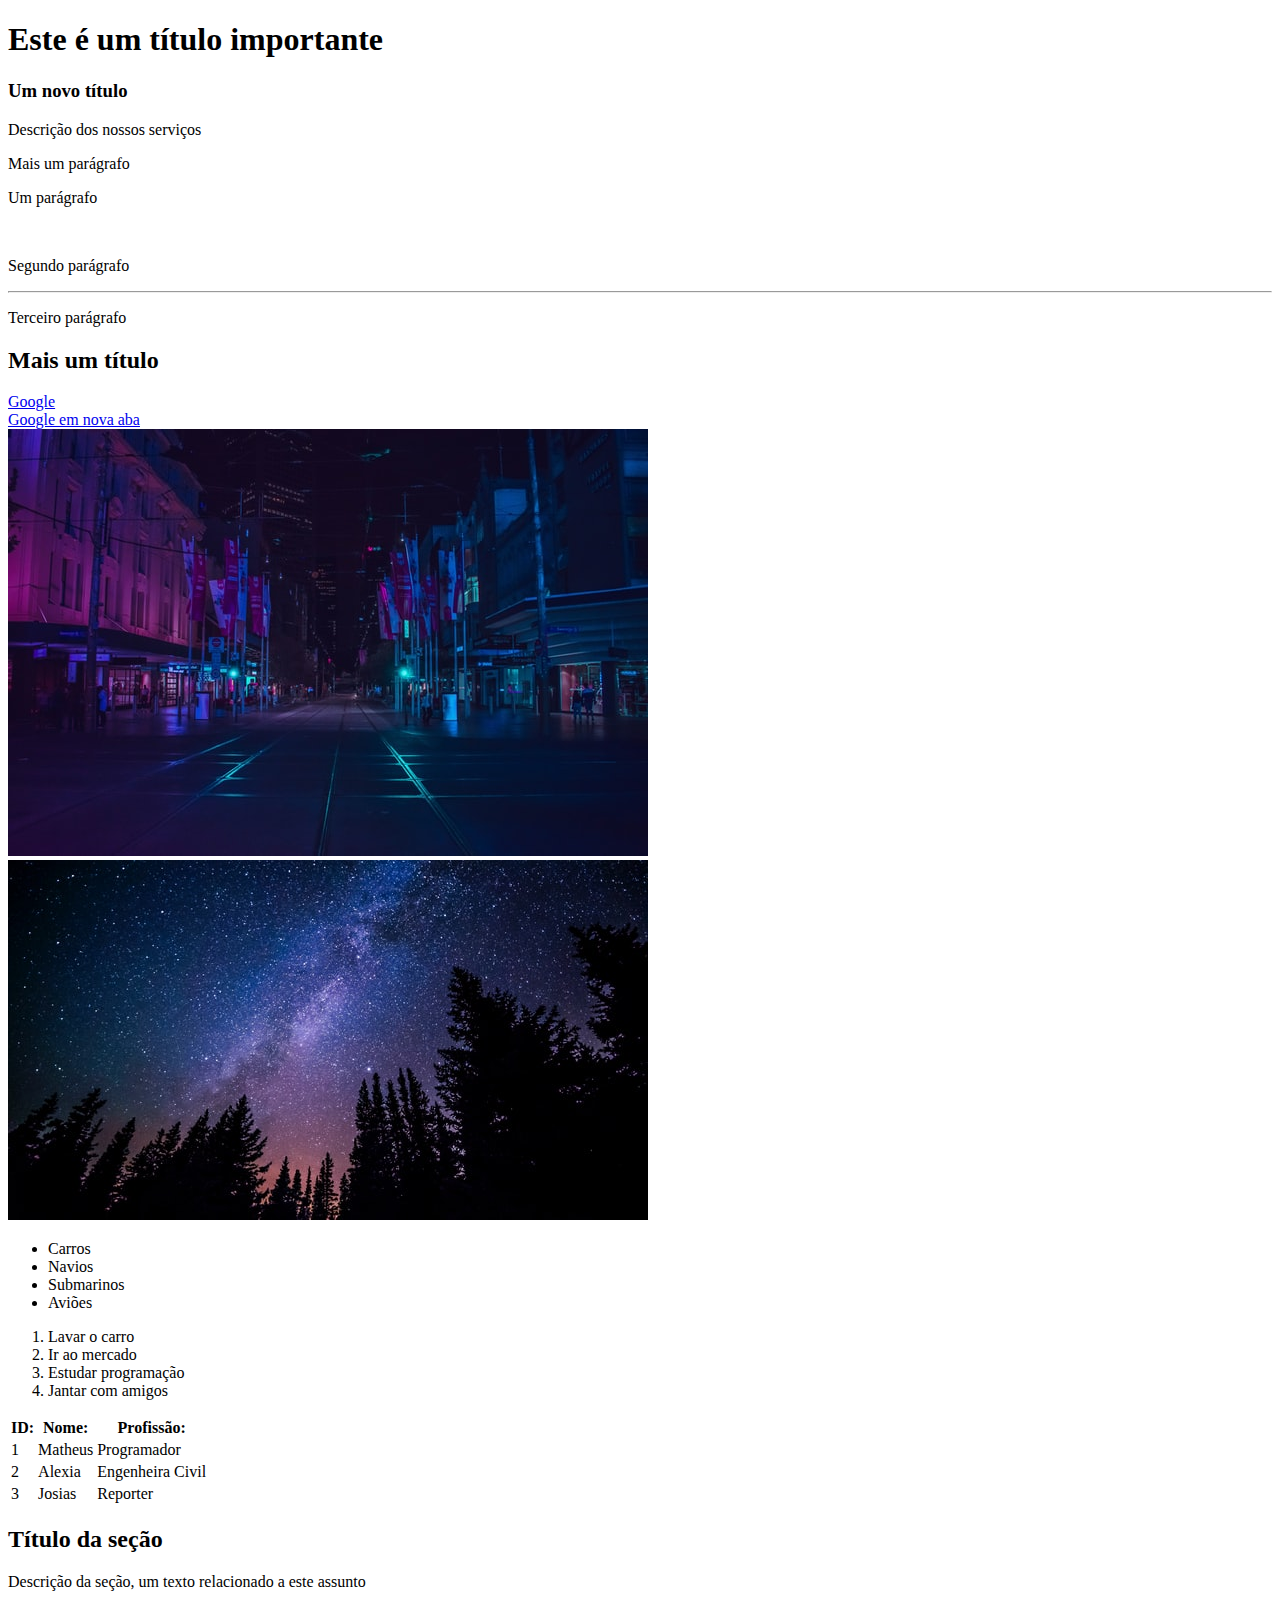
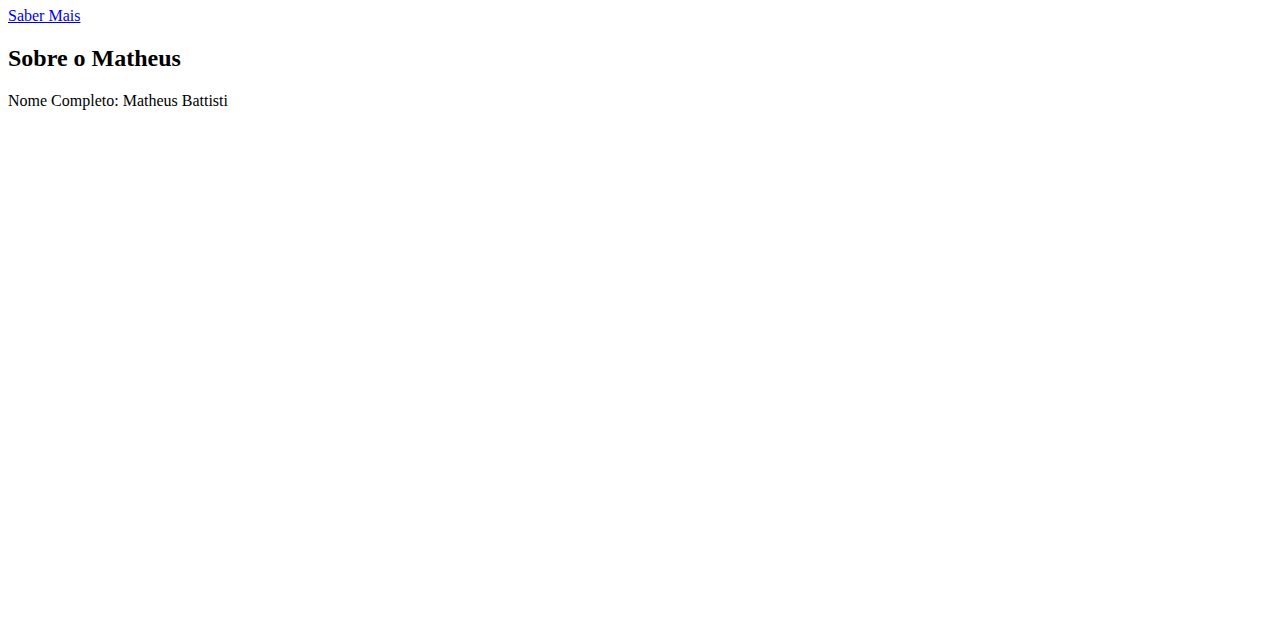
<file: 2_HTML/index.html>
<!DOCTYPE html>
<html>
  <head>
    <title>HTML fundamentos</title>
  </head>
  <body style="padding-bottom: 500px">
    <!-- 1 - títulos -->
    <h1>Este é um título importante</h1>
    <h3>Um novo título</h3>

    <!-- 2 - parágrafos -->
    <p>Descrição dos nossos serviços</p>
    <p>Mais um parágrafo</p>

    <!-- 3 - tags sem conteúdo -->
    <p>Um parágrafo</p>
    <br />
    <p>Segundo parágrafo</p>
    <hr />
    <p>Terceiro parágrafo</p>

    <!-- 4 - comentários -->
    <!-- Este é um comentário -->
    <h2>Mais um título</h2>
    <!-- Outro comentário -->

    <!-- 5 - atributos -->
    <a href="https://google.com">Google</a>
    <br />

    <!-- 6 - Abrir link nova aba -->
    <a href="https://google.com" target="_blank">Google em nova aba</a>
    <br />

    <!-- 7 - imagem -->
    <img src="img/city.jpg" />

    <!-- 8 - atributo alt -->
    <img src="img/nature.jpg" alt="Noite na floresta" />

    <!-- 9 - listas nao ordenadas -->
    <ul>
      <li>Carros</li>
      <li>Navios</li>
      <li>Submarinos</li>
      <li>Aviões</li>
    </ul>

    <!-- 10 - listas ordenadas -->
    <ol>
      <li>Lavar o carro</li>
      <li>Ir ao mercado</li>
      <li>Estudar programação</li>
      <li>Jantar com amigos</li>
    </ol>

    <!-- 11 - tabelas -->
    <table>
      <tr>
        <th>ID:</th>
        <th>Nome:</th>
        <th>Profissão:</th>
      </tr>
      <tr>
        <td>1</td>
        <td>Matheus</td>
        <td>Programador</td>
      </tr>
      <tr>
        <td>2</td>
        <td>Alexia</td>
        <td>Engenheira Civil</td>
      </tr>
      <tr>
        <td>3</td>
        <td>Josias</td>
        <td>Reporter</td>
      </tr>
    </table>

    <!-- 12 - div -->
    <div>
      <h2>Título da seção</h2>
      <p>Descrição da seção, um texto relacionado a este assunto</p>
      <a href="#">Saber Mais</a>
    </div>
    <div>
      <h2>Sobre o Matheus</h2>
      <p>Nome Completo: Matheus Battisti</p>
    </div>
  </body>
</html>
</file>
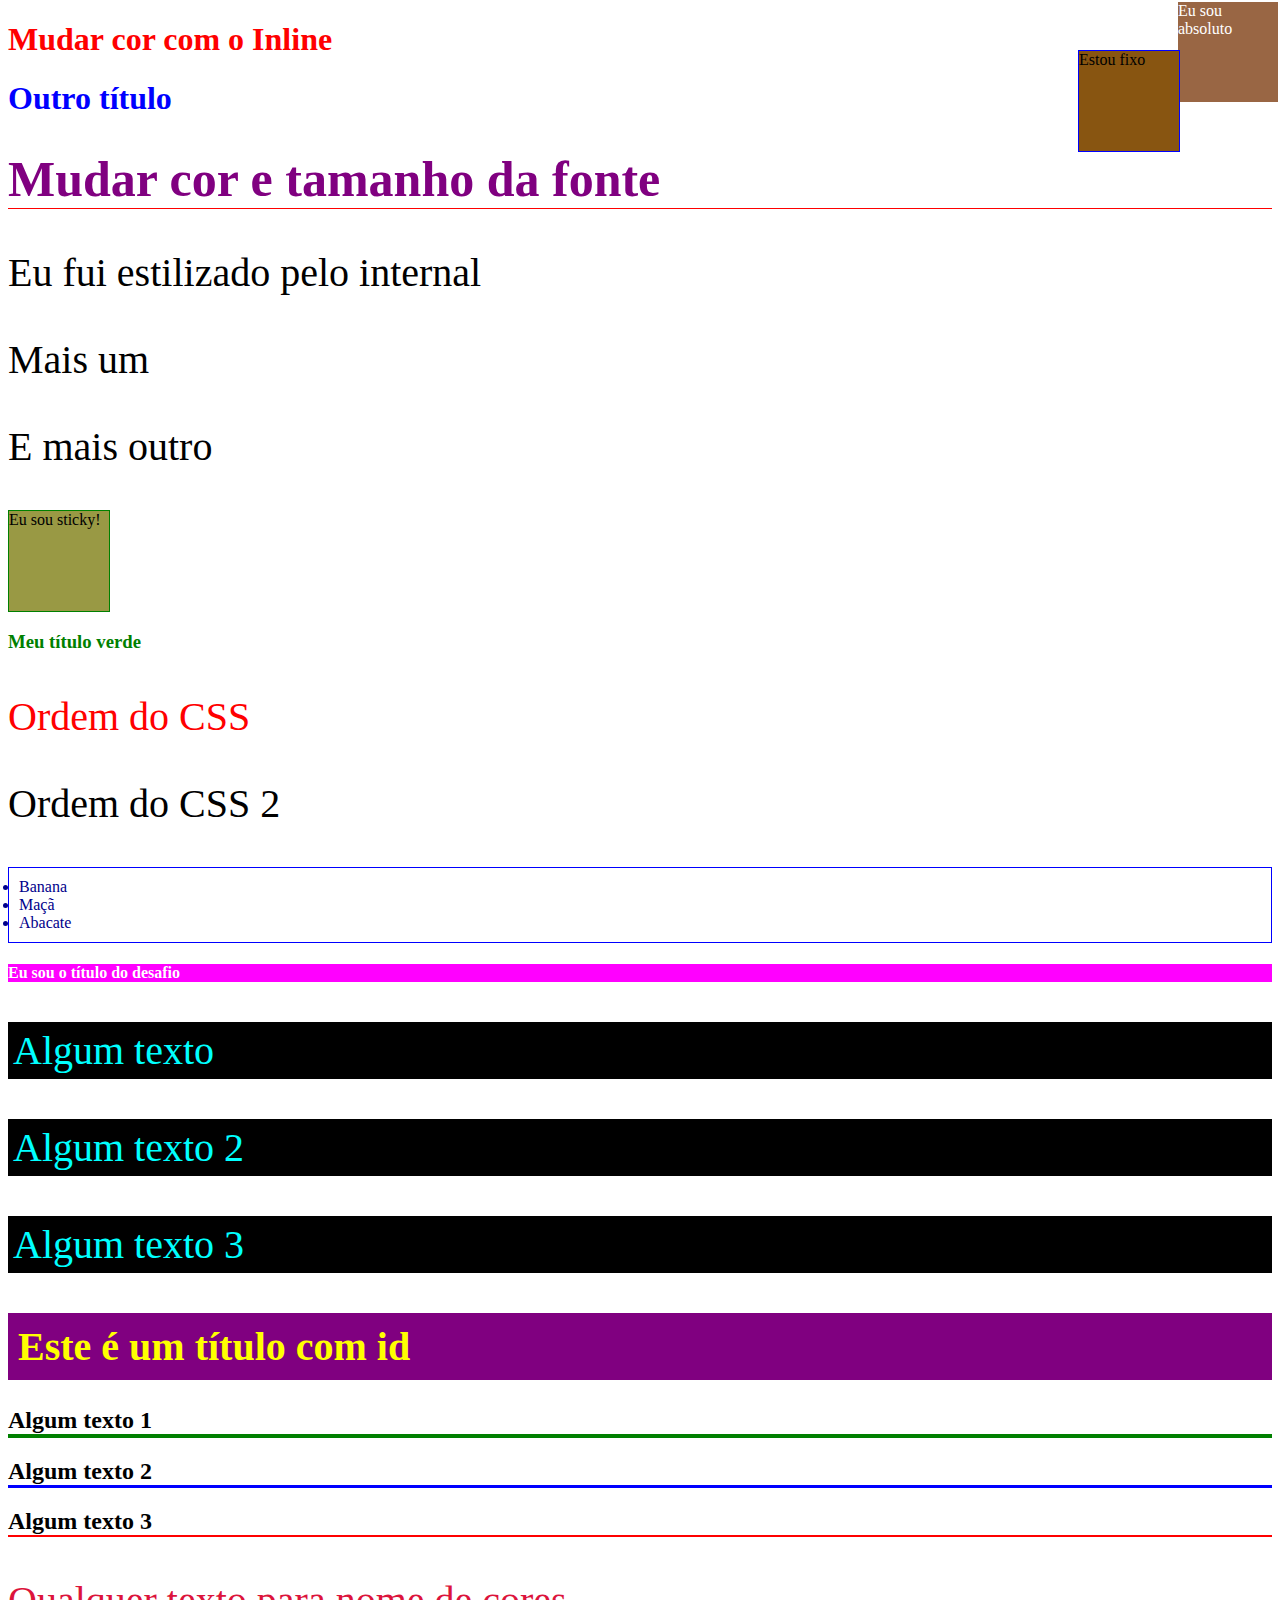
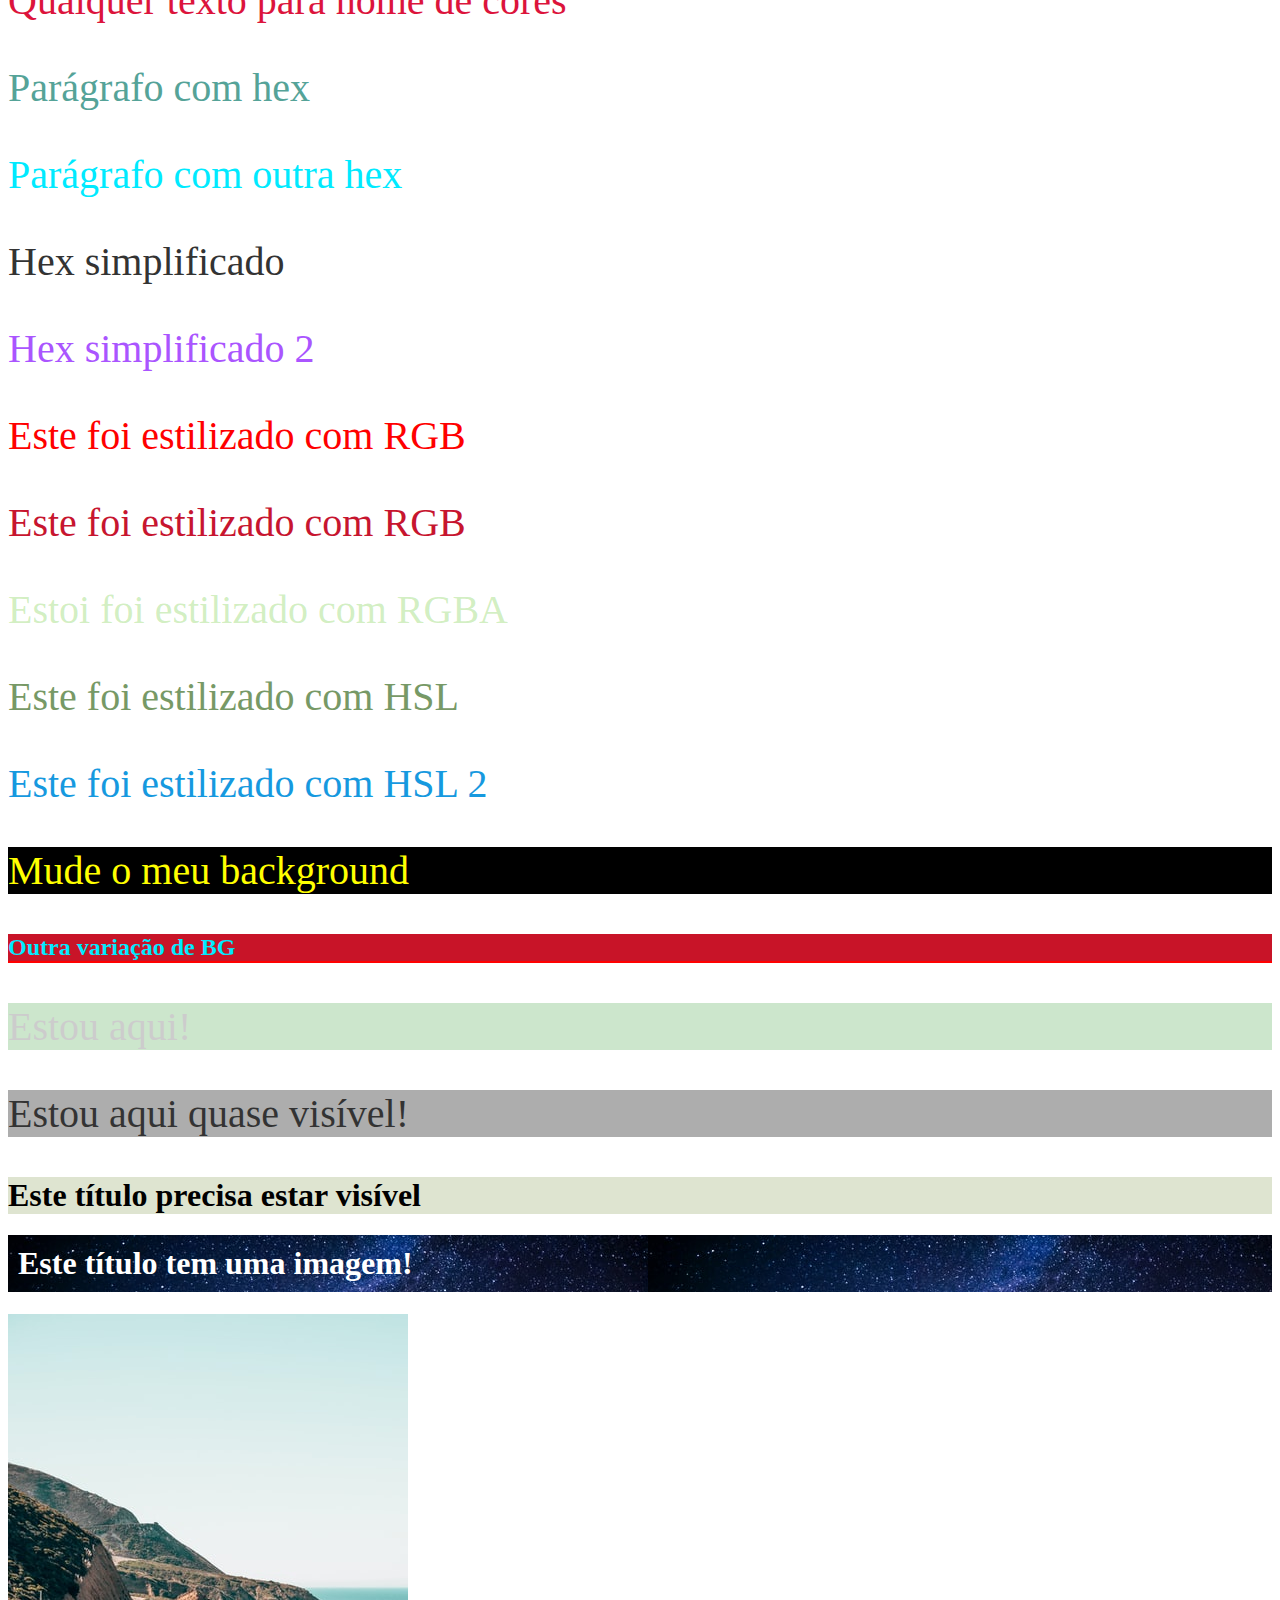
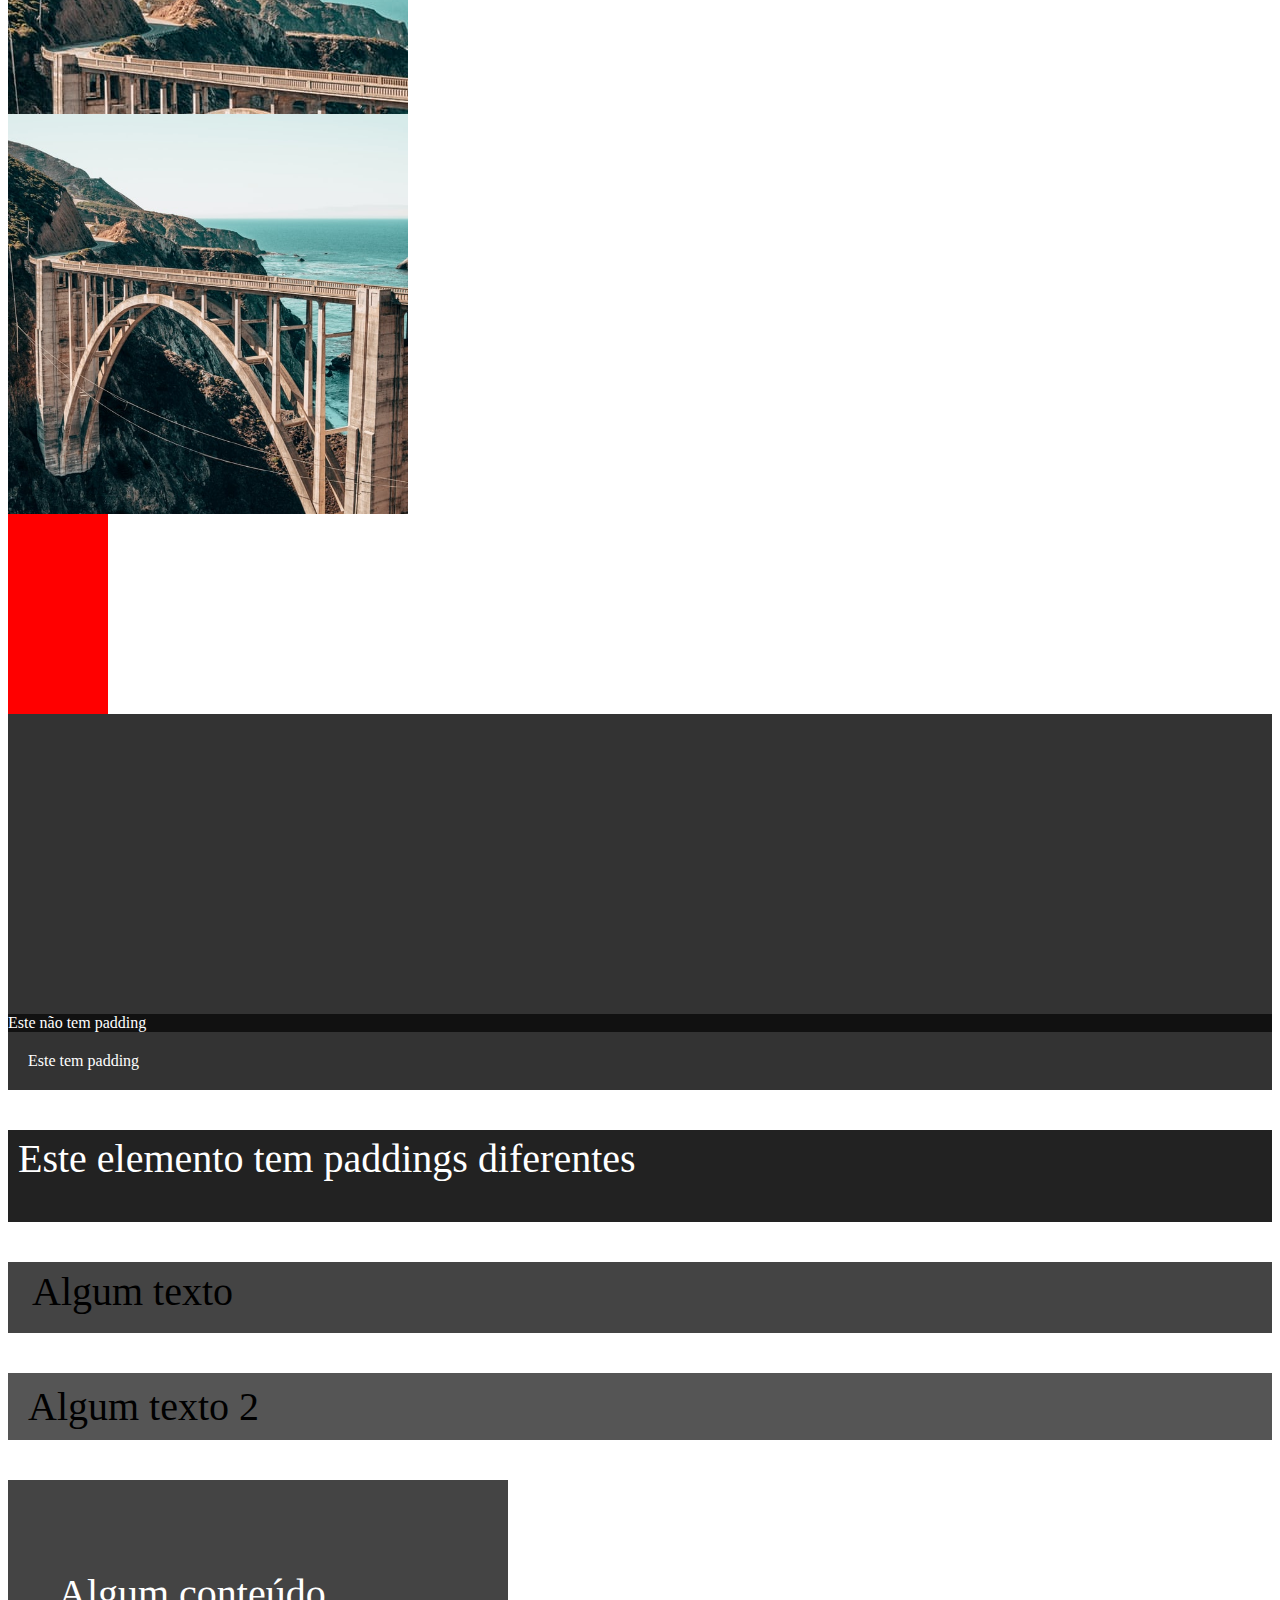
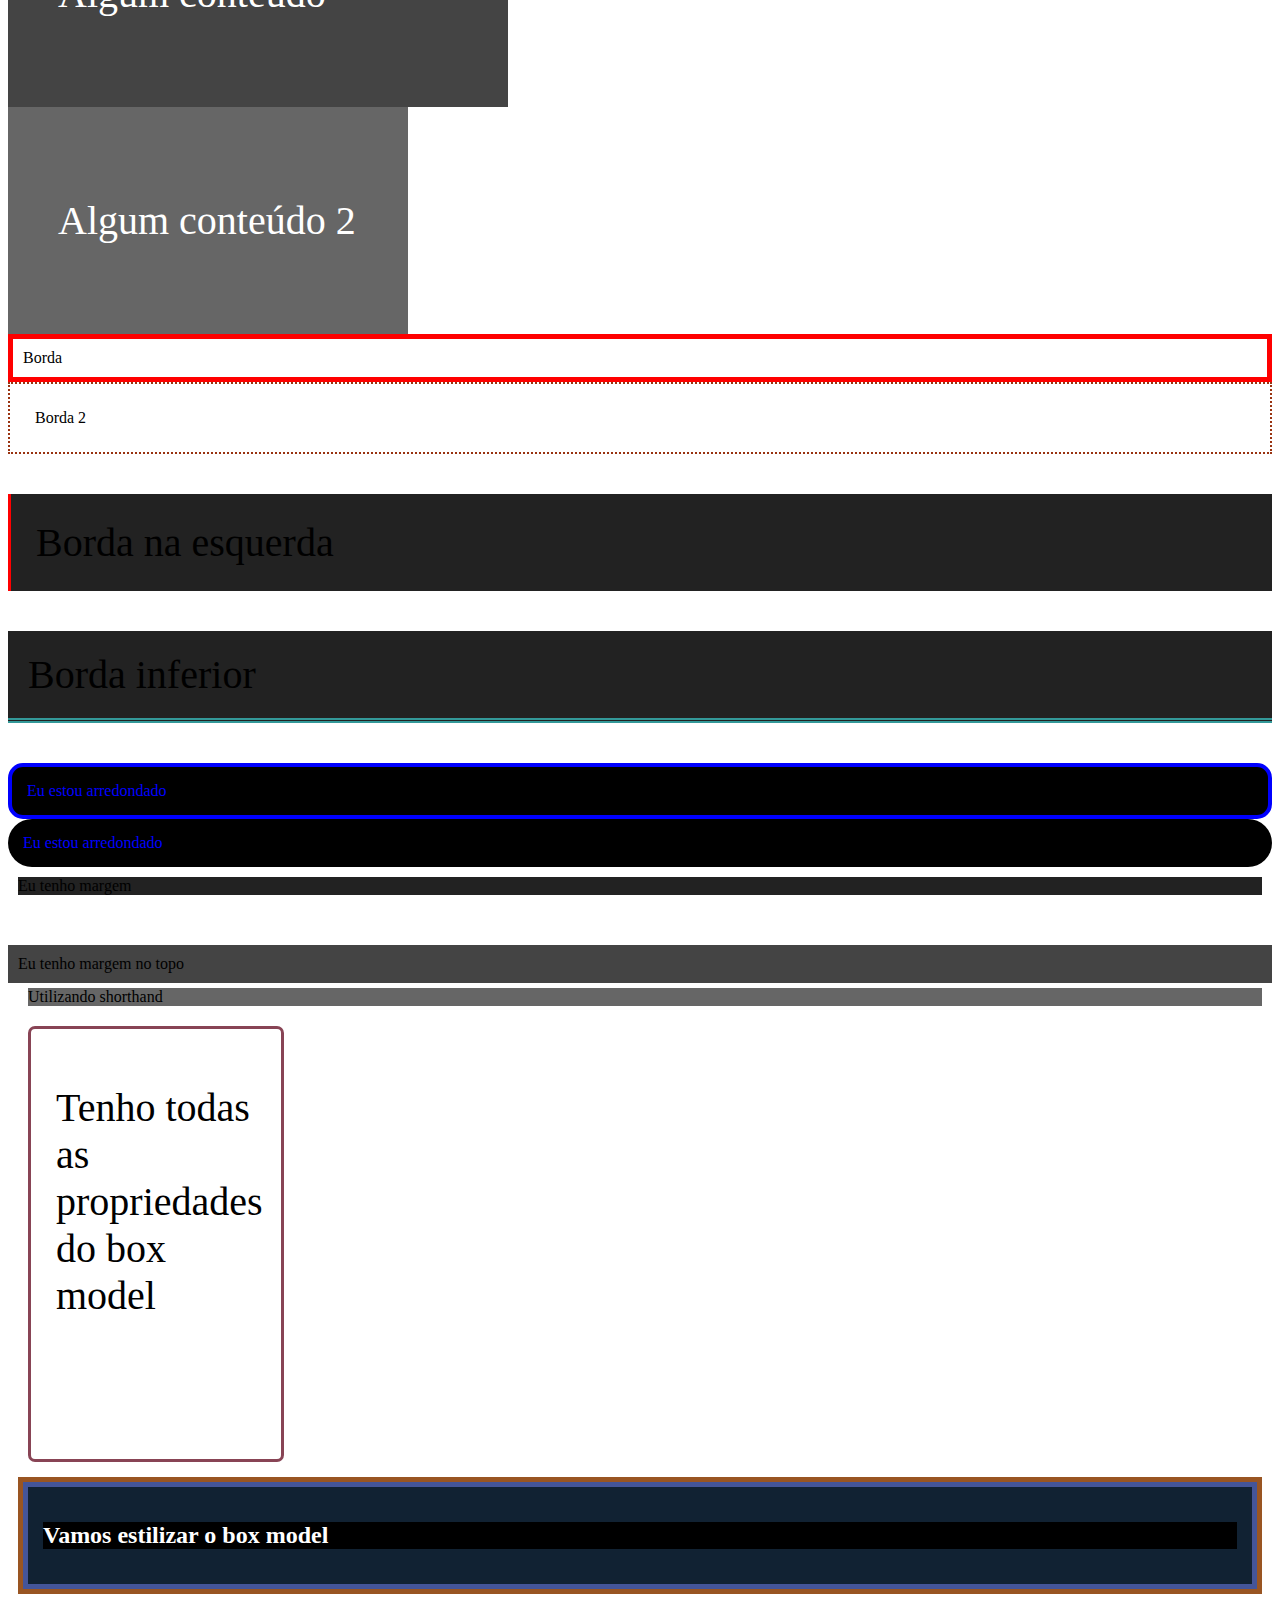
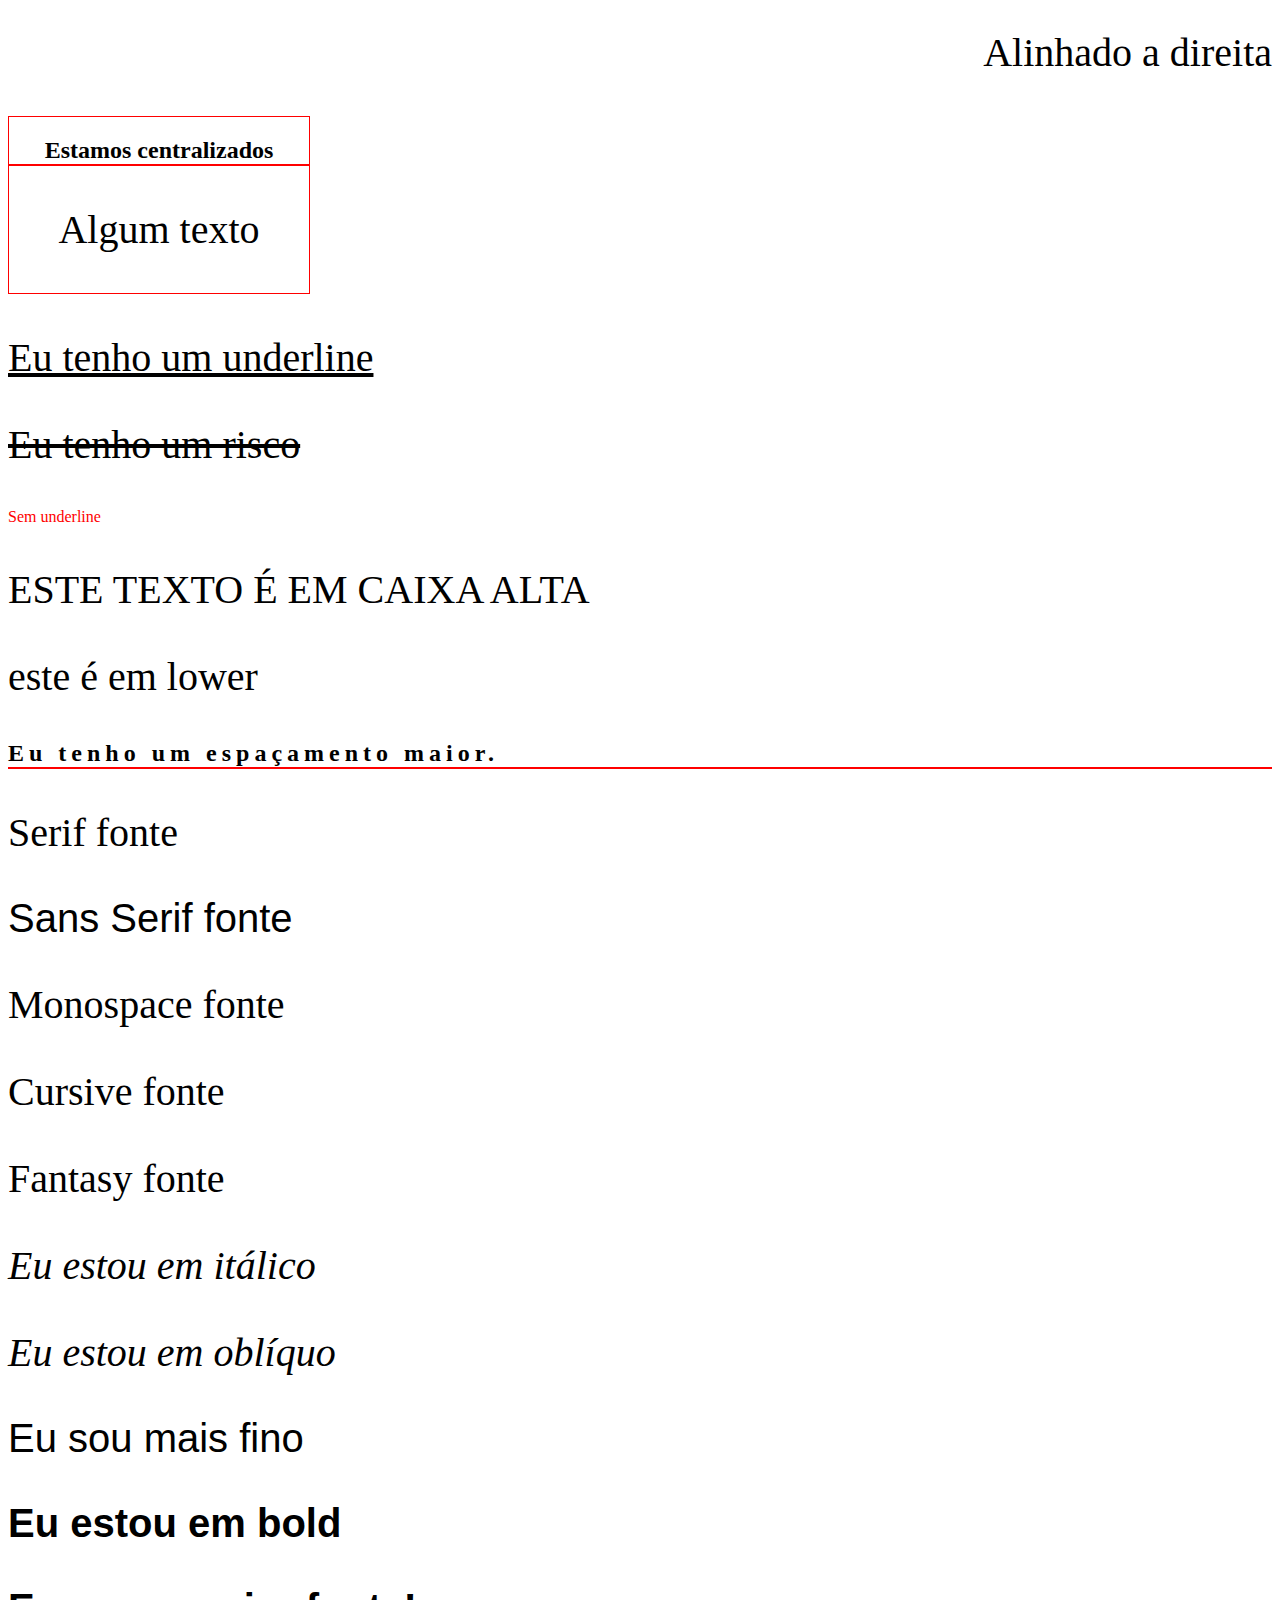
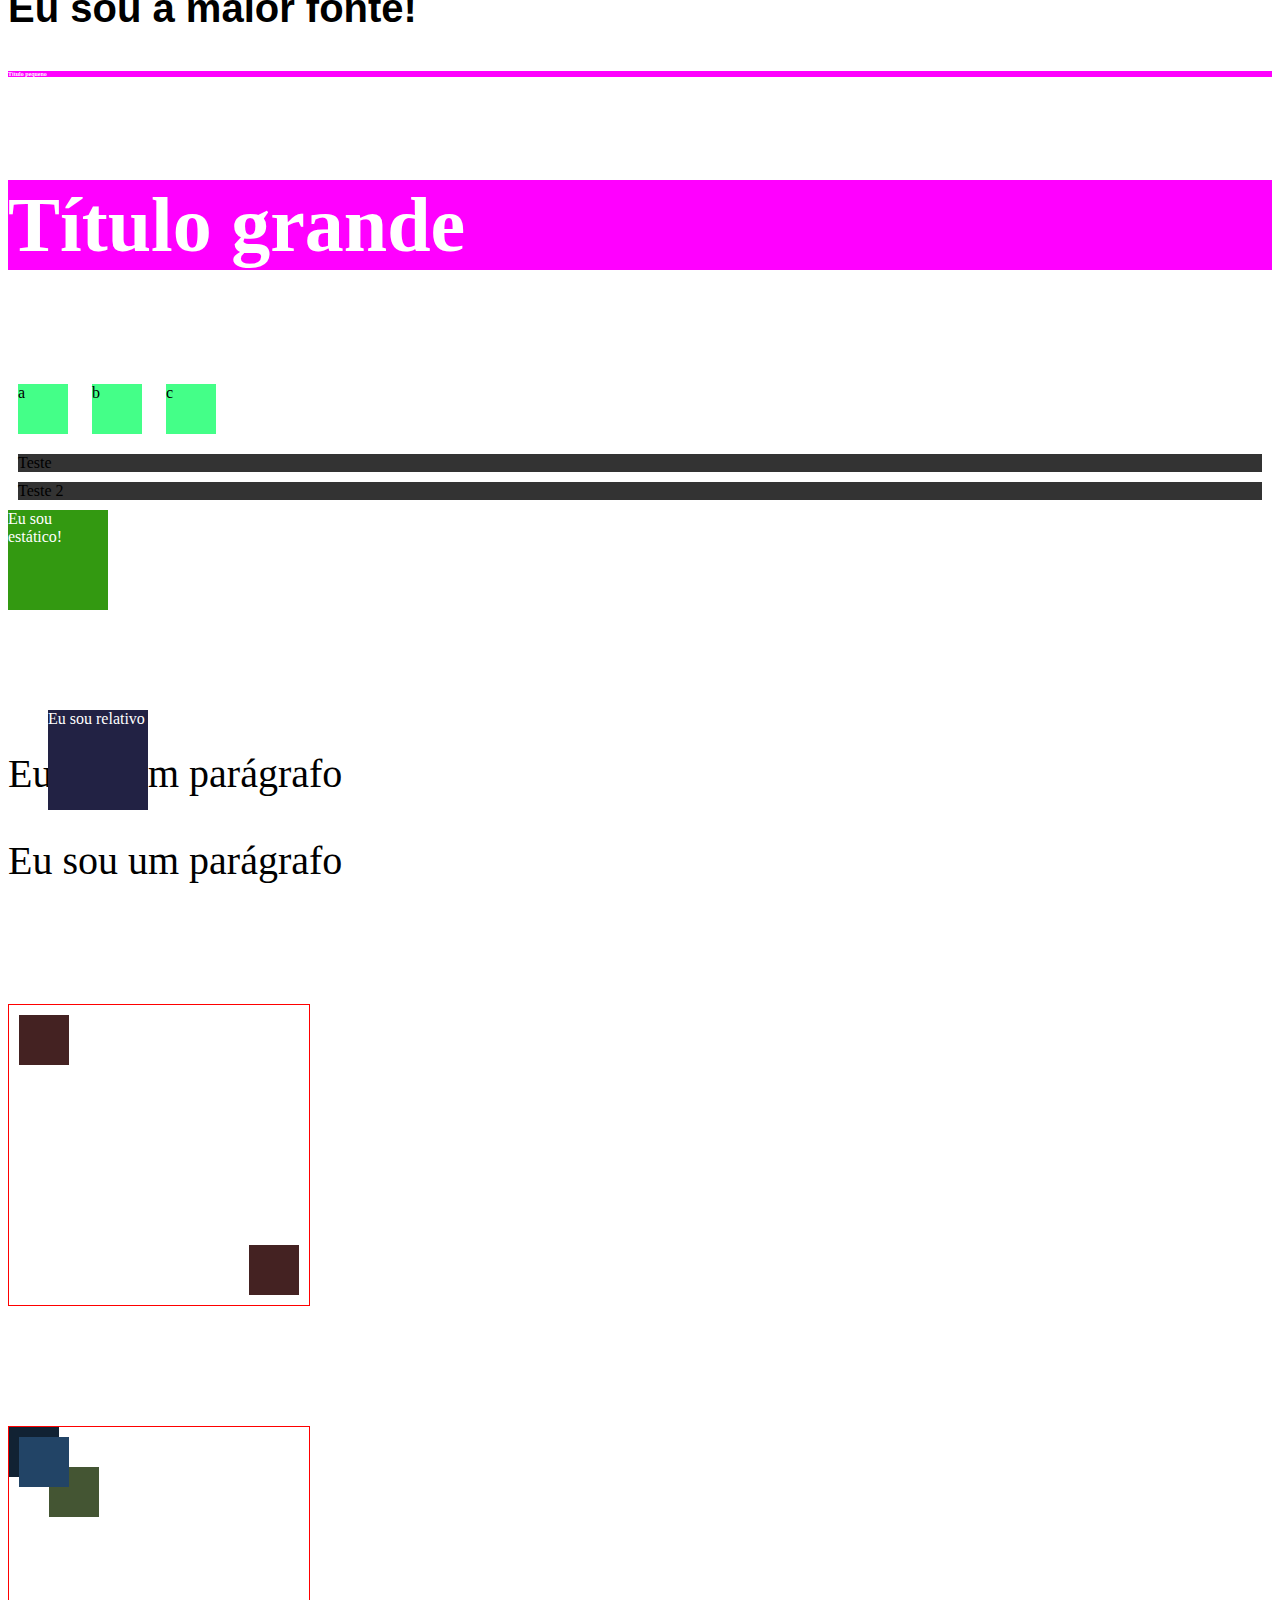
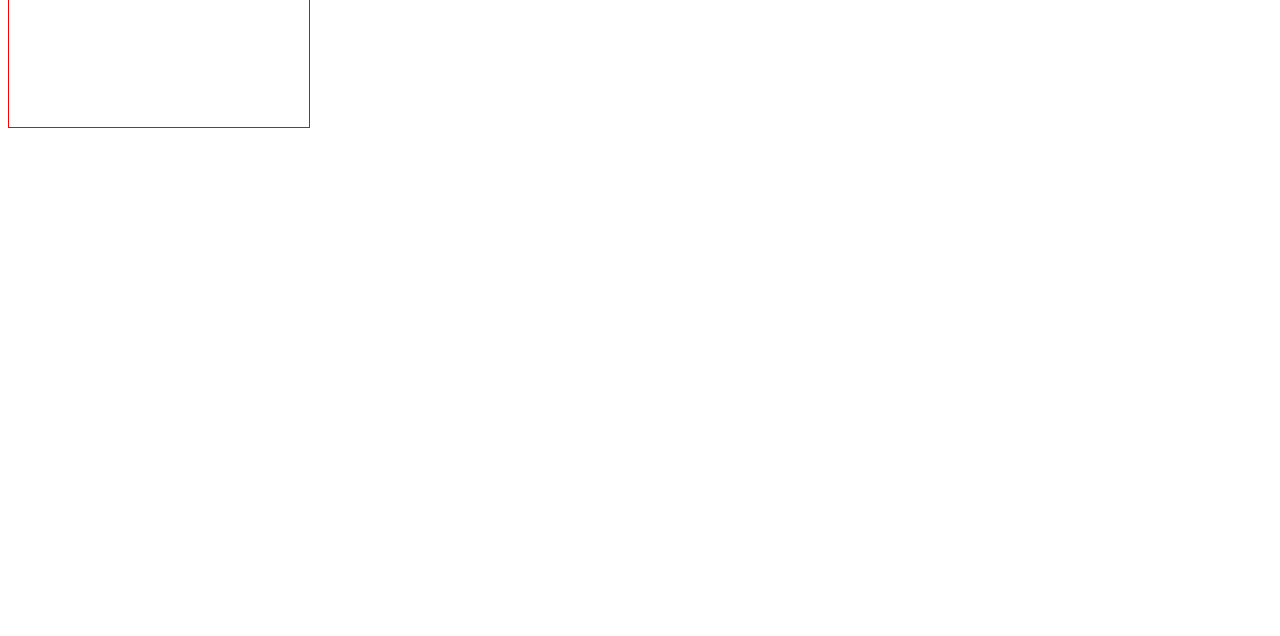
<file: 3_CSS/index.html>
<!DOCTYPE html>
<html lang="pt-br">
  <head>
    <meta charset="UTF-8" />
    <meta http-equiv="X-UA-Compatible" content="IE=edge" />
    <meta name="viewport" content="width=device-width, initial-scale=1.0" />
    <title>CSS</title>
    <!-- 3 - Internal CSS -->
    <style>
      p {
        /* color: gold; */
        font-size: 40px;
      }
    </style>
    <!-- 4 - External CSS -->
    <!-- Cascading Style Sheets -->
    <link rel="stylesheet" href="css/styles.css" />
    <link rel="stylesheet" href="css/lists.css" />
    <link rel="stylesheet" href="css/titles.css" />
  </head>
  <body>
    <!-- 1 - Inline CSS -->
    <h1 style="color: red">Mudar cor com o Inline</h1>
    <h1 style="color: blue">Outro título</h1>

    <!-- 2 - Múltiplas regras -->
    <h1 style="color: purple; font-size: 50px; border-bottom: 1px solid red">
      Mudar cor e tamanho da fonte
    </h1>

    <!-- 3 - Internal CSS -->
    <p>Eu fui estilizado pelo internal</p>
    <p>Mais um</p>
    <p>E mais outro</p>

    <!-- 48 - sticky -->
    <div class="sticky">
      <span>Eu sou sticky!</span>
    </div>

    <!-- 4 - External CSS -->
    <h3>Meu título verde</h3>

    <!-- 5 - Ordem do CSS -->
    <p style="color: red">Ordem do CSS</p>
    <p>Ordem do CSS 2</p>

    <!-- 6 - multiplos CSS -->
    <ul>
      <li>Banana</li>
      <li>Maçã</li>
      <li>Abacate</li>
    </ul>

    <!-- 7 - desafio 2 -->
    <h4>Eu sou o título do desafio</h4>

    <!-- 8 - classes -->
    <p class="paragraph">Algum texto</p>
    <p class="paragraph">Algum texto 2</p>
    <p class="paragraph">Algum texto 3</p>

    <!-- 9 - id -->
    <h1 id="exclusive-title">Este é um título com id</h1>

    <!-- 10 - multiplas regras, ordem do css -->
    <h2 id="algum-titulo" class="titulo">Algum texto 1</h2>
    <h2 class="titulo">Algum texto 2</h2>
    <h2>Algum texto 3</h2>

    <!-- 11 - nome de cor -->
    <p class="color-name">Qualquer texto para nome de cores</p>

    <!-- 12 - hex -->
    <p class="hex">Parágrafo com hex</p>
    <p class="hex-2">Parágrafo com outra hex</p>

    <!-- 13 - mais sobre hex -->
    <p class="simple-hex">Hex simplificado</p>
    <p class="simple-hex-2">Hex simplificado 2</p>

    <!-- 14 - rgb -->
    <p class="rgb">Este foi estilizado com RGB</p>

    <p class="mixed-rgb">Este foi estilizado com RGB</p>

    <!-- 15 - rgba -->
    <p class="rgba">Estoi foi estilizado com RGBA</p>

    <!-- 16 - hsl -->
    <p class="hsl">Este foi estilizado com HSL</p>

    <p class="hsl-2">Este foi estilizado com HSL 2</p>

    <!-- 17 - background-color -->
    <p class="bg">Mude o meu background</p>
    <h2 class="bg-2">Outra variação de BG</h2>

    <!-- 18 - opacidade no bg -->
    <div class="bg-opacity">
      <p>Estou aqui!</p>
    </div>

    <div class="bg-opacity-2">
      <p>Estou aqui quase visível!</p>
    </div>

    <!-- 19 - rgba com opacidade -->
    <div class="rgba-opacity">
      <h1>Este título precisa estar visível</h1>
    </div>

    <!-- 20 - bg image  -->
    <h1 class="bg-image">Este título tem uma imagem!</h1>

    <!-- 21 - centralizar img de bg -->
    <div class="not-centered-bg"></div>
    <div class="centered-bg"></div>

    <!-- 22 - largura e altura -->
    <div class="height-width"></div>
    <div class="height-width-2"></div>

    <!-- 23 - padding -->
    <div class="without-padding">Este não tem padding</div>
    <div class="padding">Este tem padding</div>

    <!-- 24 - padding individual -->
    <p class="padding-individual">Este elemento tem paddings diferentes</p>

    <!-- 25 - shorthand padding -->
    <p class="shorthand-padding">Algum texto</p>
    <p class="shorthand-padding-2">Algum texto 2</p>

    <!-- 26 - padding com width -->
    <div class="without-border-box">
      <p>Algum conteúdo</p>
    </div>
    <div class="border-box">
      <p>Algum conteúdo 2</p>
    </div>

    <!-- 27 - border -->
    <div class="border">Borda</div>
    <div class="border-2">Borda 2</div>

    <!-- 28 - borda individual -->
    <p class="border-left">Borda na esquerda</p>
    <p class="border-bottom">Borda inferior</p>

    <!-- 29 - borda arredondada -->
    <div class="rounded-p">Eu estou arredondado</div>
    <div class="rounded-p-2">Eu estou arredondado</div>

    <!-- 30 - margem -->
    <div class="margin">Eu tenho margem</div>
    <div class="margin-top">Eu tenho margem no topo</div>
    <div class="margin-shorthand">Utilizando shorthand</div>

    <!-- 31 - box model -->
    <div class="box-model">
      <p>Tenho todas as propriedades do box model</p>
    </div>

    <!-- 32 - desafio 3 -->
    <div id="box-model-challenge">
      <h2 class="challenge-title">Vamos estilizar o box model</h2>
    </div>

    <!-- 33 - text alignment -->
    <p class="text-aligned">Alinhado a direita</p>
    <div class="container-center">
      <h2>Estamos centralizados</h2>
      <p>Algum texto</p>
    </div>

    <!-- 34 - text decoration -->
    <p class="underline">Eu tenho um underline</p>
    <p class="line-trough">Eu tenho um risco</p>
    <a href="#" class="remove-underline">Sem underline</a>

    <!-- 35 - text transform -->
    <p class="upper">Este texto é em caixa alta</p>
    <p class="lower">ESTE É EM LOWER</p>

    <!-- 36 - letter spacing -->
    <h2 class="spacing">Eu tenho um espaçamento maior.</h2>

    <!-- 37 - fontes -->
    <p class="serif">Serif fonte</p>
    <p class="sans-serif">Sans Serif fonte</p>
    <p class="monospace">Monospace fonte</p>
    <p class="cursive">Cursive fonte</p>
    <p class="fantasy">Fantasy fonte</p>

    <!-- 38 - font style -->
    <p class="italic">Eu estou em itálico</p>
    <p class="oblique">Eu estou em oblíquo</p>

    <!-- 39 - font weight -->
    <p class="thin">Eu sou mais fino</p>
    <p class="bold">Eu estou em bold</p>
    <p class="bolder">Eu sou a maior fonte!</p>

    <!-- 40 font-size -->
    <h4 class="small">Título pequeno</h4>
    <h4 class="big">Título grande</h4>

    <!-- 41 - display -->
    <div class="inline-box">a</div>
    <div class="inline-box">b</div>
    <div class="inline-box">c</div>
    <span class="block">Teste</span>
    <span class="block">Teste 2</span>

    <!-- 42 - escondendo elementos -->
    <p class="invisible">Me encontre se puder</p>

    <!-- 43 - static -->
    <div class="static">
      <span>Eu sou estático!</span>
    </div>

    <!-- 44 - relative -->
    <div class="relative">
      <span>Eu sou relativo</span>
    </div>
    <p>Eu sou um parágrafo</p>

    <!-- 45 - absolute -->
    <div class="absolute">
      <span>Eu sou absoluto</span>
    </div>
    <p>Eu sou um parágrafo</p>

    <!-- 46 - relative com absolute -->
    <div class="relative-container">
      <div class="absolute-1"></div>
      <div class="absolute-2"></div>
    </div>

    <!-- 47 - fixed -->
    <div class="fixed">
      <span>Estou fixo</span>
    </div>

    <!-- 48 - z-index -->
    <div class="relative-container">
      <div class="absolute-3"></div>
      <div class="absolute-4"></div>
      <div class="absolute-5"></div>
    </div>
  </body>
</html>
</file>
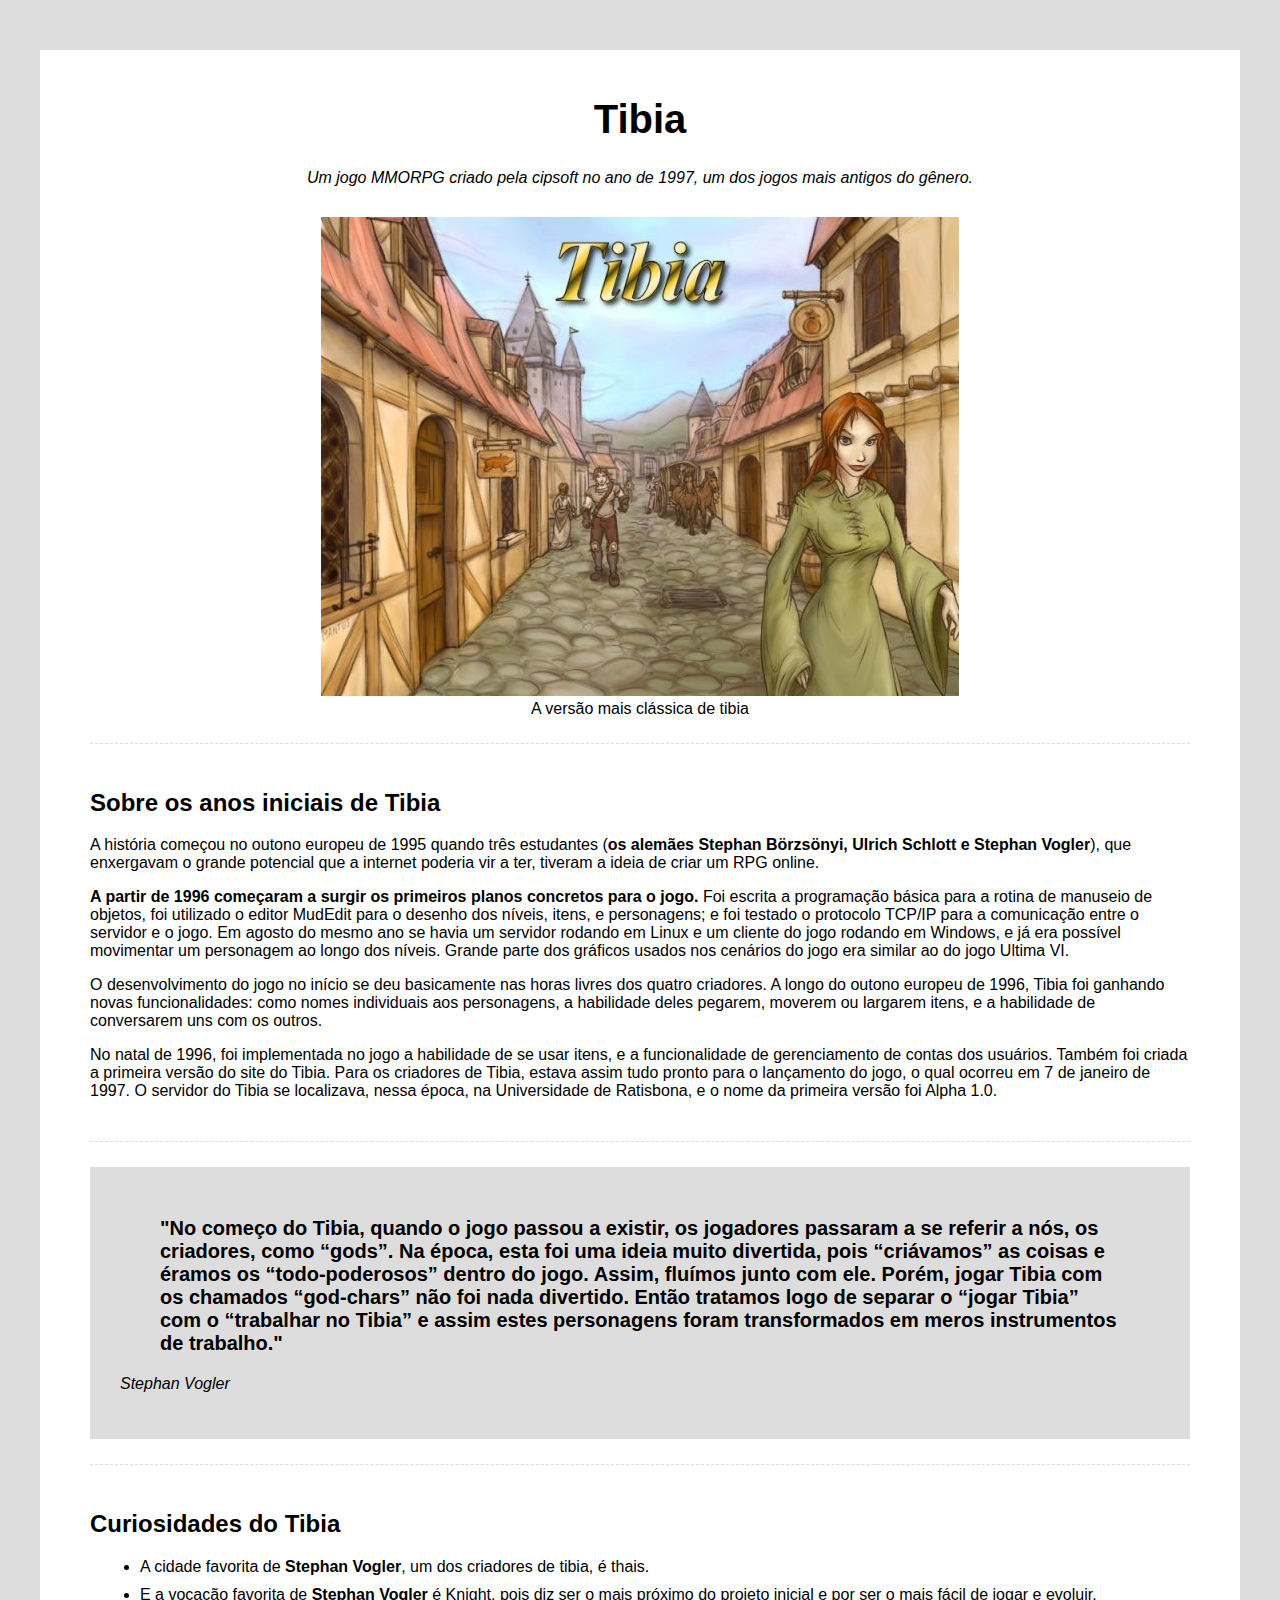
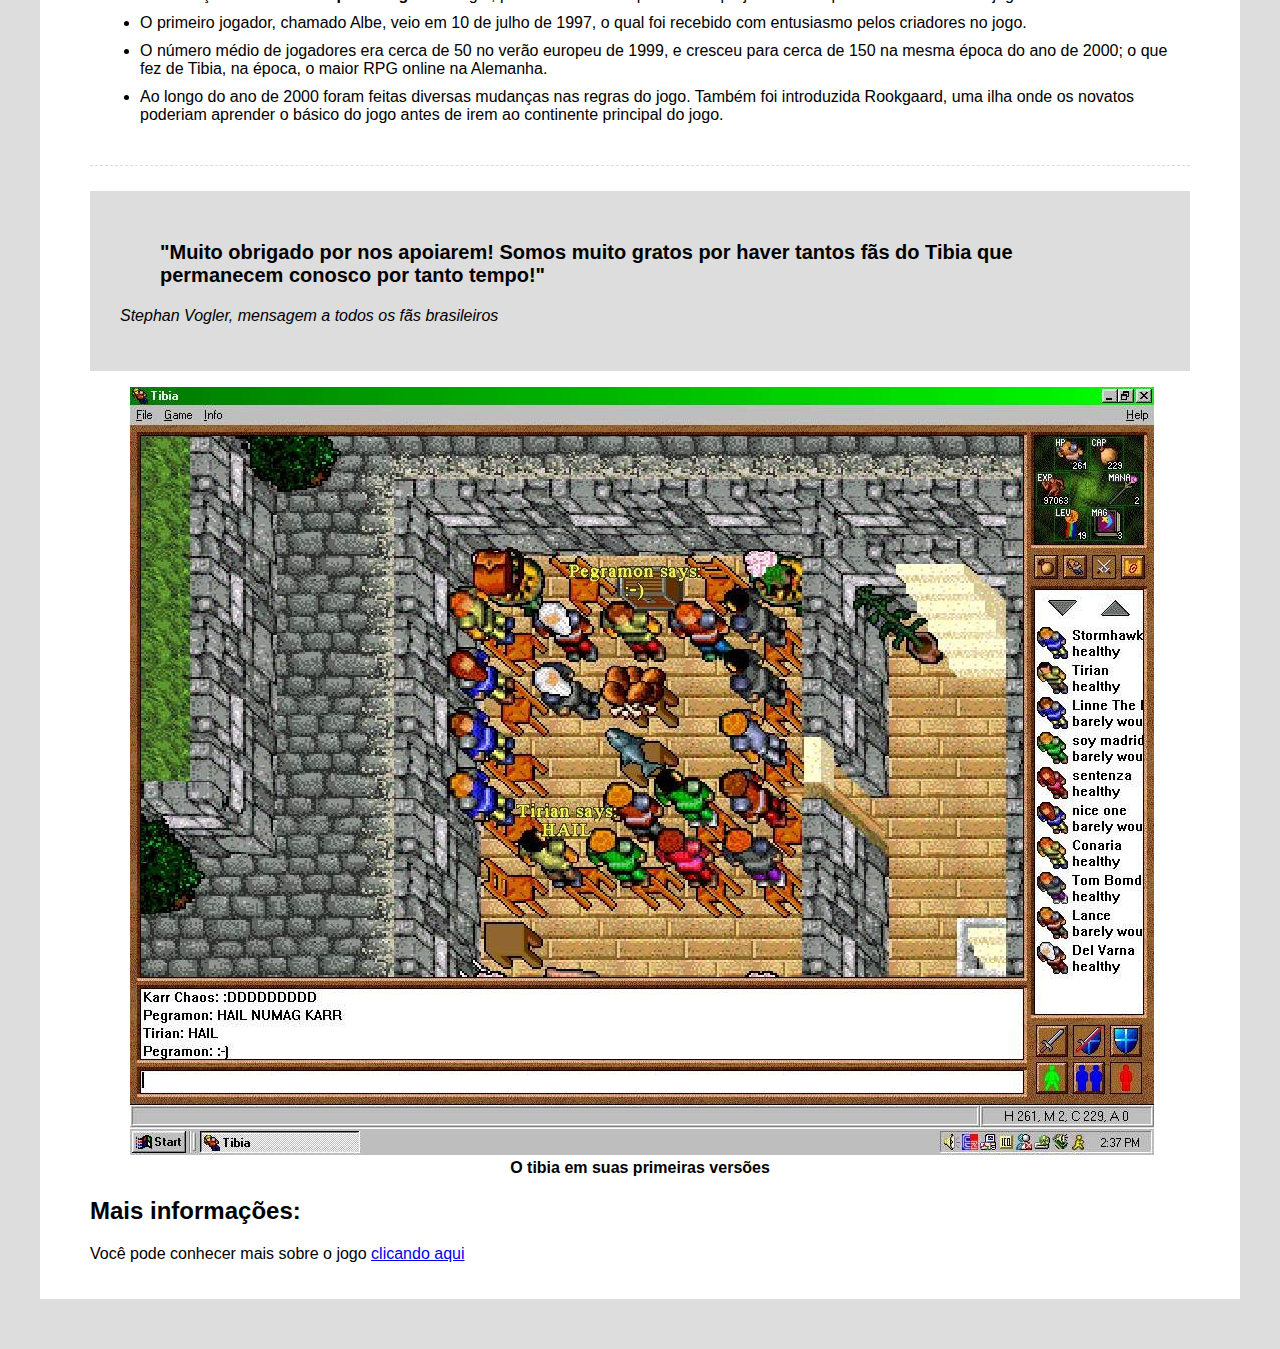
<file: 4_Projeto1/index.html>
<!DOCTYPE html>
<html lang="pt-br">
<head>
    <meta charset="UTF-8">
    <meta name="viewport" content="width=device-width, initial-scale=1.0">
    <title>Projeto 1</title>
    <link rel="stylesheet" href="css/style.css">
</head>
<body>
    <div class="container">
        <!-- Cabeçalho -->
        <div class="header">
            <h1 class="main-title">Tibia</h1>
            <p class="main-paragraph">Um jogo MMORPG criado pela cipsoft no ano de 1997, um dos jogos mais antigos do gênero.</p>
        </div>
        <!-- Imagem de destaque -->
        <div class="first-image">
            <figure>
                <img src="img/tibia-polemico-classico-638x479.jpg" alt="Tela inicial de tibia">
                <figcaption>A versão mais clássica de tibia</figcaption>
            </figure>
        </div>
        <!-- Biografia -->
        <div class="biography-container">
            <h2>Sobre os anos iniciais de Tibia</h2>
            <p>
                A história começou no outono europeu de 1995 quando três estudantes (<span class="bold">os alemães Stephan Börzsönyi, Ulrich Schlott e Stephan Vogler</span>), que enxergavam o grande potencial que a internet poderia vir a ter, tiveram a ideia de criar um RPG online.
            </p>
            <p>
                <span class="bold">A partir de 1996 começaram a surgir os primeiros planos concretos para o jogo.</span> Foi escrita a programação básica para a rotina de manuseio de objetos, foi utilizado o editor MudEdit para o desenho dos níveis, itens, e personagens; e foi testado o protocolo TCP/IP para a comunicação entre o servidor e o jogo. Em agosto do mesmo ano se havia um servidor rodando em Linux e um cliente do jogo rodando em Windows, e já era possível movimentar um personagem ao longo dos níveis. Grande parte dos gráficos usados nos cenários do jogo era similar ao do jogo Ultima VI.
            </p>
            <p>
                O desenvolvimento do jogo no início se deu basicamente nas horas livres dos quatro criadores. A longo do outono europeu de 1996, Tibia foi ganhando novas funcionalidades: como nomes individuais aos personagens, a habilidade deles pegarem, moverem ou largarem itens, e a habilidade de conversarem uns com os outros.
            </p>
            <p>
                No natal de 1996, foi implementada no jogo a habilidade de se usar itens, e a funcionalidade de gerenciamento de contas dos usuários. Também foi criada a primeira versão do site do Tibia. Para os criadores de Tibia, estava assim tudo pronto para o lançamento do jogo, o qual ocorreu em 7 de janeiro de 1997. O servidor do Tibia se localizava, nessa época, na Universidade de Ratisbona, e o nome da primeira versão foi Alpha 1.0.
            </p>
        </div>
        <!-- Container de citação-->
        <div class="quotes-container">
            <blockquote>
                "No começo do Tibia, quando o jogo passou a existir, os jogadores passaram a se referir a nós, os criadores, como “gods”. Na época, esta foi uma ideia muito divertida, pois “criávamos” as coisas e éramos os “todo-poderosos” dentro do jogo. Assim, fluímos junto com ele. Porém, jogar Tibia com os chamados “god-chars” não foi nada divertido. Então tratamos logo de separar o “jogar Tibia” com o “trabalhar no Tibia” e assim estes personagens foram transformados em meros instrumentos de trabalho."
            </blockquote>
            <p>Stephan Vogler</p>
        </div>
        <!-- Curiosidades -->
        <div class="curiosities-container">
            <h2>Curiosidades do Tibia</h2>
            <ul>
                <li>A cidade favorita de <span class="bold">Stephan Vogler</span>, um dos criadores de tibia, é thais.</li>
                <li>E a vocação favorita de <span class="bold">Stephan Vogler</span> é Knight, pois diz ser o mais próximo do projeto inicial e por ser o mais fácil de jogar e evoluir.</li>
                <li>O primeiro jogador, chamado Albe, veio em 10 de julho de 1997, o qual foi recebido com entusiasmo pelos criadores no jogo.</li>
                <li>O número médio de jogadores era cerca de 50 no verão europeu de 1999, e cresceu para cerca de 150 na mesma época do ano de 2000; o que fez de Tibia, na época, o maior RPG online na Alemanha.</li>
                <li>Ao longo do ano de 2000 foram feitas diversas mudanças nas regras do jogo. Também foi introduzida Rookgaard, uma ilha onde os novatos poderiam aprender o básico do jogo antes de irem ao continente principal do jogo.</li>
            </ul>
        </div>
        <!-- Segunda citação -->
        <div class="quotes-container">
            <blockquote>
                "Muito obrigado por nos apoiarem! Somos muito gratos por haver tantos fãs do Tibia que permanecem conosco por tanto tempo!"
            </blockquote>
            <p>Stephan Vogler, mensagem a todos os fãs brasileiros</p>
        </div>
        <!-- Segunda imagem -->
        <div class="img-bold">
            <figure>
                <img src="img/tibia nostalgia.JPG" alt="Uma imagem do tibia em suas primeiras versões">
                <figcaption>O tibia em suas primeiras versões</figcaption>
            </figure>
        </div>
        <!-- Mais informações -->
        <div class="moreinfo-container">
            <h2>Mais informações:</h2>
            <p>Você pode conhecer mais sobre o jogo <a href="https://www.tibia.com/news/?subtopic=latestnews" target="_blank">clicando aqui</a></p>
        </div>
    </div>
</body>
</html>
</file>
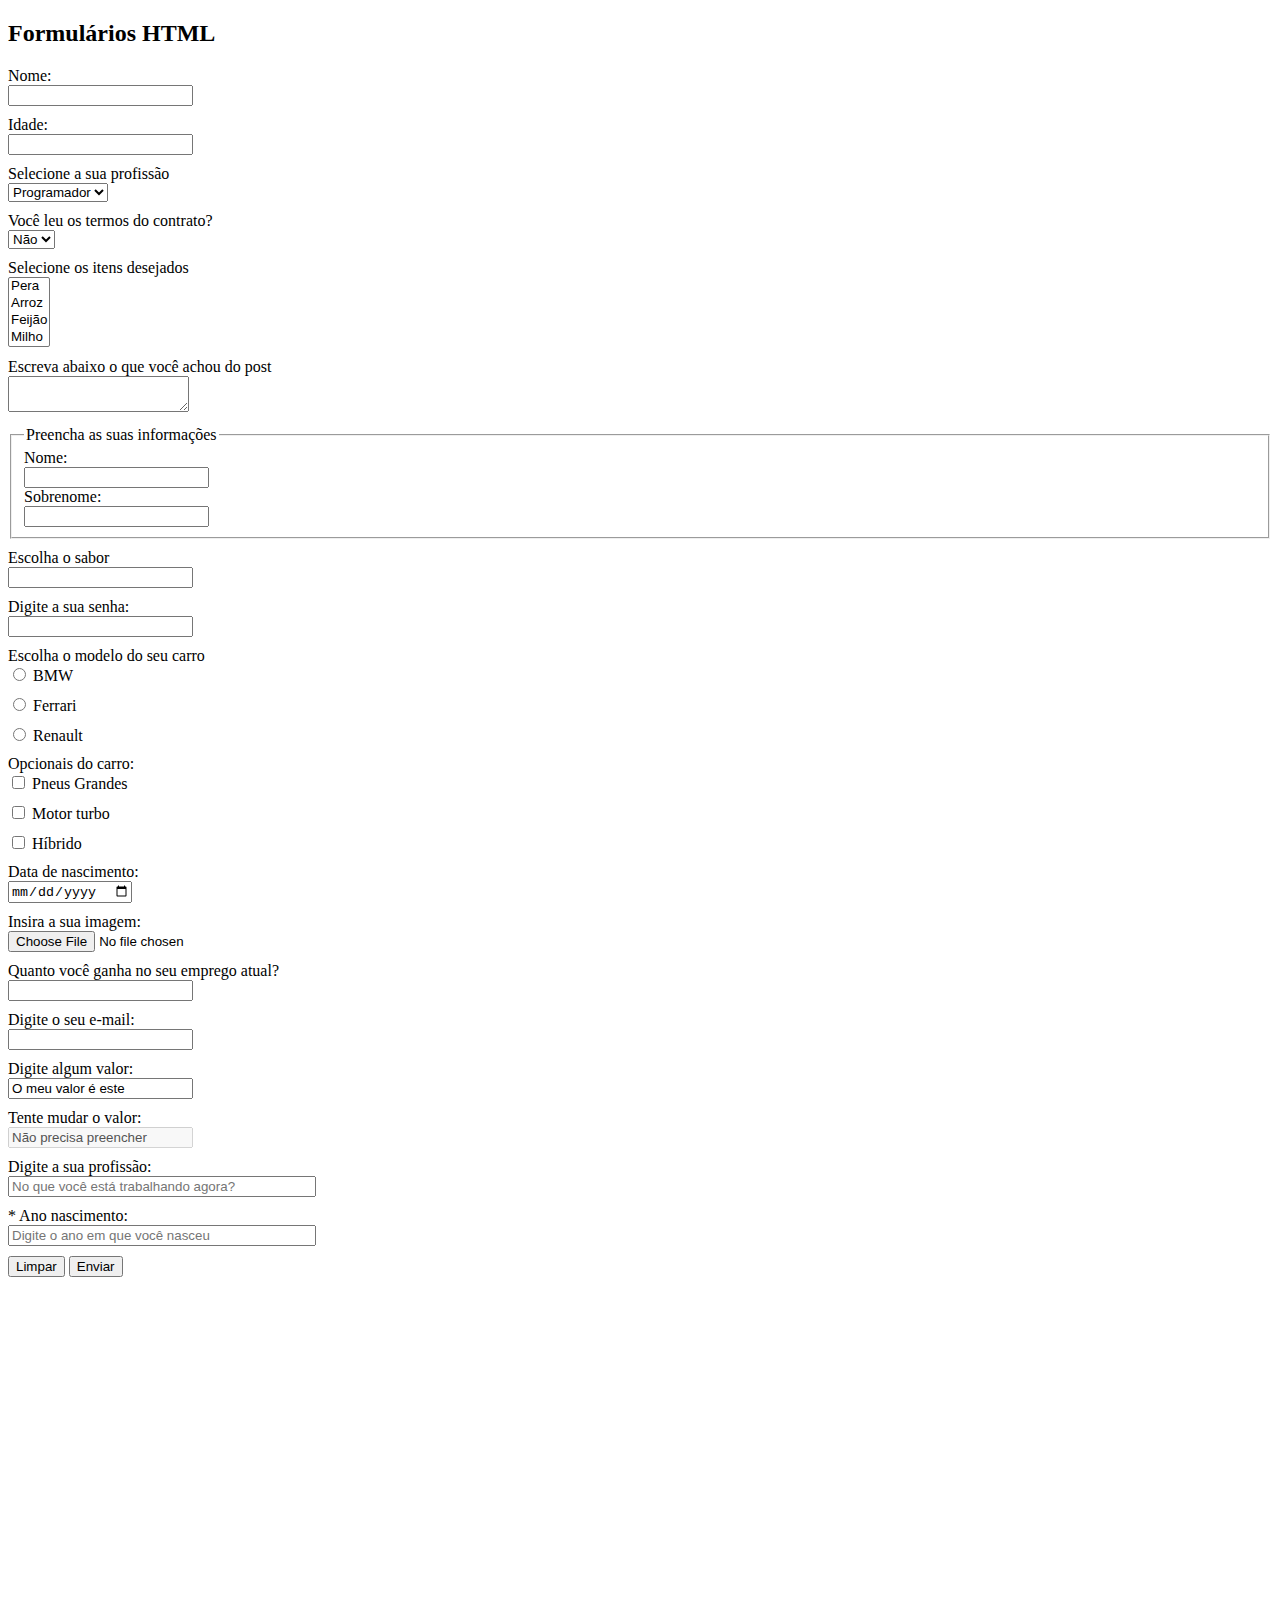
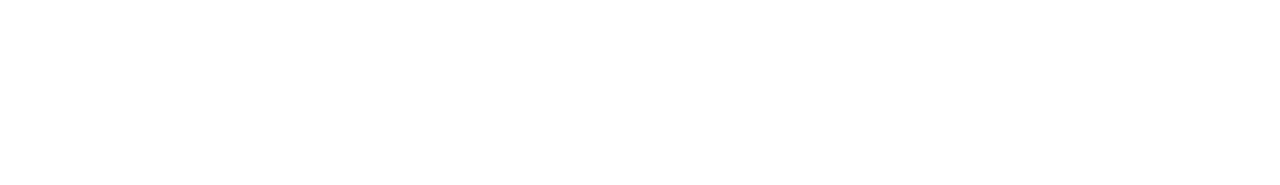
<file: 5_FORMULARIO/index.html>
<!DOCTYPE html>
<html lang="pt-br">
<head>
    <meta charset="UTF-8">
    <meta name="viewport" content="width=device-width, initial-scale=1.0">
    <title>Formulários</title>
    <link rel="stylesheet" href="css/style.css">
</head>
<body>
    <h2>Formulários HTML</h2>
    <!-- 1 Primeiro formulario -->
    <!-- 2 Atributos do Formulário -->
    <form action="register.php" method="get">
        <div>
            <label>Nome:</label>
            <input type="text">
        </div>
        <!-- 3 Atributo name -->
        <div>
        <!-- 4 Atributo label -->
            <label for="age">Idade:</label>
            <input type="text" name="age">
        </div>
        <!-- 6 Select -->
        <div>
            <label for="job">Selecione a sua profissão</label>
            <select name="job">
                <option value="programador">Programador</option>
                <option value="tester">Tester/QA</option>
                <option value="devops">DevOps</option>
            </select>
        </div>
        <!-- 7 Atributo selected-->
        <div>
            <label for="contract">Você leu os termos do contrato?</label>
            <select name="contract">
                <option value="sim">Sim</option>
                <option value="nao" selected >Não</option>
            </select>
        </div>
        <!-- 8 Multiplas opções -->
        <div>
            <label for="items">Selecione os itens desejados</label>
            <select name="items" multiple>
                <option value="pera">Pera</option>
                <option value="arroz">Arroz</option>
                <option value="feijao">Feijão</option>
                <option value="milho">Milho</option>
            </select>
        </div>
        <!-- 9 Textarea -->
        <div>
            <label for="comment">Escreva abaixo o que você achou do post</label>
            <textarea name="comment" ></textarea>
        </div>
        <!-- 10 Fieldset e legend -->
        <div>
            <fieldset>
                <legend>Preencha as suas informações</legend>
                <label for="firstname">Nome:</label>
                    <input type="text" name="firstname">
                    <label for="lastname">Sobrenome:</label>
                    <input type="text" name="lastname">
            </fieldset>
        </div>
        <!-- 11 Datalist-->
        <div>
            <label for="flavor">Escolha o sabor</label>
            <input type="text" list="flavors" name="flavor">

                <datalist id="flavors">
                    <option value="Cereja"></option>
                    <option value="Morango"></option>
                    <option value="Abacaxi"></option>
                    <option value="Chocolate"></option>
                </datalist>

        </div>
        <!-- 12 Senha -->
        <div>
            <label for="password">Digite a sua senha:</label>
            <input type="password" name="password">
        </div>

        <!-- 14 Radio button -->
        <div>
            <label for="car_model">Escolha o modelo do seu carro</label>
            <div class="radio">
                <input type="radio" value="bmw" name="car_model">
                <label for="bmw">BMW</label>
            </div>
            <label for="car_model"></label>
            <div class="radio">
                <input type="radio" value="ferrari" name="car_model">
                <label for="ferrari">Ferrari</label>
            </div>
            <label for="car_model"></label>
            <div class="radio">
                <input type="radio" value="renault" name="car_model">
                <label for="renault">Renault</label>
            </div>
        </div>

        <!-- 15 CheckBox -->
        <div>
            <label for="optionals">Opcionais do carro:</label>
            <div class="radio">
                <input type="checkbox" name="optionals[]" value="big_tires">
                <label for="big_tires">Pneus Grandes</label>
            </div>
            <label for="optionals"></label>
            <div class="radio">
                <input type="checkbox" name="optionals[]" value="turbo_engine">
                <label for="turbo_engine">Motor turbo</label>
            </div>
            <label for="optionals"></label>
            <div class="radio">
                <input type="checkbox" name="optionals[]" value="hybrid">
                <label for="hybrid">Híbrido</label>
            </div>
        </div>

        <!-- 16 Datas -->
        <div>
            <label for="birthday">Data de nascimento:</label>
            <input type="date" name="birthday">
        </div>

        <!-- 17 Arquivos -->
        <div>
            <label for="image">Insira a sua imagem:</label>
            <input type="file" name="image">
        </div>

        <!-- 18 Numeros -->
        <div>
            <label for="salary">Quanto você ganha no seu emprego atual?</label>
            <input type="number" name="salary">
        </div>

        <!-- 19 Emails -->
        <div>
            <label for="email">Digite o seu e-mail:</label>
            <input type="email" name="email">
        </div>

        <!-- 20 Value -->
        <div>
            <label for="value">Digite algum valor:</label>
            <input type="text" value="O meu valor é este" name="value">
        </div>

        <!-- 21 Disabled -->
        <div>
            <label for="disabled">Tente mudar o valor:</label>
            <input type="text" value="Não precisa preencher" name="disabled" disabled>
        </div>

        <!-- 22 PlaceHolder -->
        <div class="placeholder">
            <label for="currentjob">Digite a sua profissão:</label>
            <input type="text" name="currentjob" placeholder="No que você está trabalhando agora?">
        </div>

        <!-- 23 Required -->
        <div class="placeholder">
            <label for="birthyear">* Ano nascimento:</label>
            <input type="text" placeholder="Digite o ano em que você nasceu" required>
        </div>

        <!-- 13 Resetar form -->
        <input type="reset" value="Limpar">
        <!-- 5 Envio de form -->
        <input type="submit" value="Enviar">
    </form>
</body>
</html>
</file>
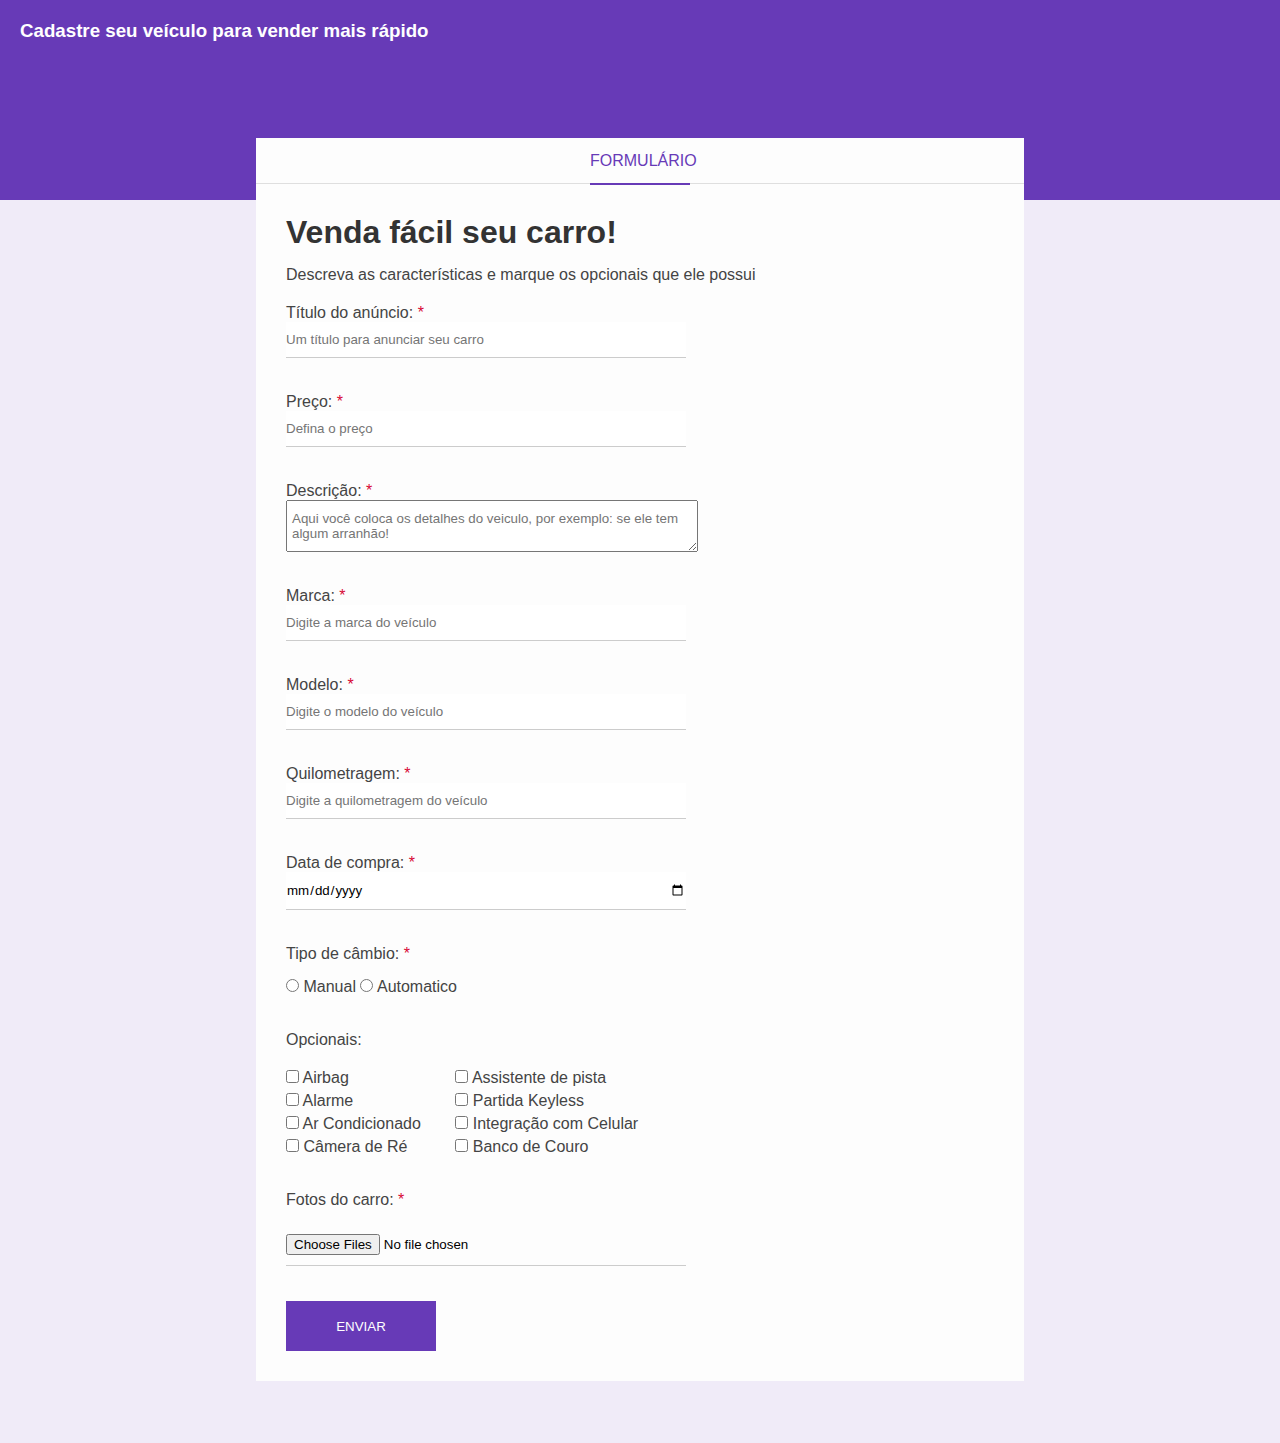
<file: 6_Projeto2/index.html>
<!DOCTYPE html>
<html lang="pt-br">
<head>
    <meta charset="UTF-8">
    <meta name="viewport" content="width=device-width, initial-scale=1.0">
    <title>Projeto 2</title>
    <link rel="stylesheet" href="css/style.css">
</head>
<body>
    <div class="container">

        <div class="header">
            <h3>Cadastre seu veículo para vender mais rápido</h3>
        </div>

        <div class="form-container">

            <div class="form-header">
                <p>Formulário</p>
            </div>
            <div class="form-body">
                <h1 class="form-title">Venda fácil seu carro!</h1>
                <p>Descreva as características e marque os opcionais que ele possui</p>
                <form>
                    <div class="box-input">
                        <label for="title">Título do anúncio: <span class="required-field">*</span> </label>
                        <input type="text" name="title" id="title" class="block" placeholder="Um título para anunciar seu carro" minlength="1" maxlength="30" required>
                    </div>
                    <div class="box-input">
                        <label for="price">Preço: <span class="required-field">*</span> </label>
                        <input type="number" name="price" id="price" class="block" placeholder="Defina o preço">
                    </div>
                    <div class="box-input">
                        <label for="description">Descrição: <span class="required-field">*</span> </label>
                        <textarea name="description" id="description" class="block" placeholder="Aqui você coloca os detalhes do veiculo, por exemplo: se ele tem algum arranhão!"></textarea>
                    </div>
                    <div class="box-input">
                        <label for="brand">Marca: <span class="required-field">*</span> </label>
                        <input type="text" name="brand" id="brand" class="block" placeholder="Digite a marca do veículo" required>
                    </div>
                    <div class="box-input">
                        <label for="model">Modelo: <span class="required-field">*</span> </label>
                        <input type="text" name="model" id="model" class="block" placeholder="Digite o modelo do veículo" required>
                    </div>
                    <div class="box-input">
                        <label for="mileage">Quilometragem: <span class="required-field">*</span> </label>
                        <input type="number" name="mileage" id="mileage" class="block" placeholder="Digite a quilometragem do veículo" required>
                    </div>
                    <div class="box-input">
                        <label for="purchase_date">Data de compra: <span class="required-field">*</span> </label>
                        <input type="date" name="purchase_date" id="purchase_date" class="block" required>
                    </div>
                    <div class="box-input">
                        <p>Tipo de câmbio: <span class="required-field">*</span></p>
                        <input type="radio" id="manual" name="gear">
                        <label for="manual">Manual</label>

                        <input type="radio" id="auto" name="gear">
                        <label for="auto">Automatico</label>
                    </div>
                    <div class="optional-box">
                        <p>Opcionais:</p>
                        <ul class="optional-list">
                            <li><input type="checkbox" id="airbag" name="optional[]" value="airbag"> 
                                <label for="airbag">Airbag</label>                           
                            </li>
                            <li><input type="checkbox" id="alarm" name="optional[]" value="alarm"> 
                                <label for="alarm">Alarme</label>                           
                            </li>
                            <li><input type="checkbox" id="ac" name="optional[]" value="ac"> 
                                <label for="ac">Ar Condicionado</label>                           
                            </li>
                            <li><input type="checkbox" id="reverse_camera" name="optional[]" value="reverse_camera"> 
                                <label for="reverse_camera">Câmera de Ré</label>                           
                            </li>
                        </ul>
                    </div>

                    <div class="optional-box">
                        <ul class="optional-list">
                            <li><input type="checkbox" id="lane_assist" name="optional[]" value="lane_assist"> 
                                <label for="lane_assist">Assistente de pista</label>                           
                            </li>
                            <li><input type="checkbox" id="keyless" name="optional[]" value="keyless"> 
                                <label for="keyless">Partida Keyless</label>                           
                            </li>
                            <li><input type="checkbox" id="smartphone" name="optional[]" value="smartphone"> 
                                <label for="smartphone">Integração com Celular</label>                           
                            </li>
                            <li><input type="checkbox" id="leather_seat" name="optional[]" value="leather_seat"> 
                                <label for="leather_seat">Banco de Couro</label>                           
                            </li>
                        </ul>
                    </div>

                    <div class="box-input">
                        <p>Fotos do carro: <span class="required-field">*</span> </p>
                        <input type="file" multiple accept="image/png, image/jpg" id="images" name="images" required>
                    </div>

                    <input type="submit" value="Enviar" class="btn-submit">
                </form>
            </div>


        </div>


    </div>
</body>
</html>
</file>
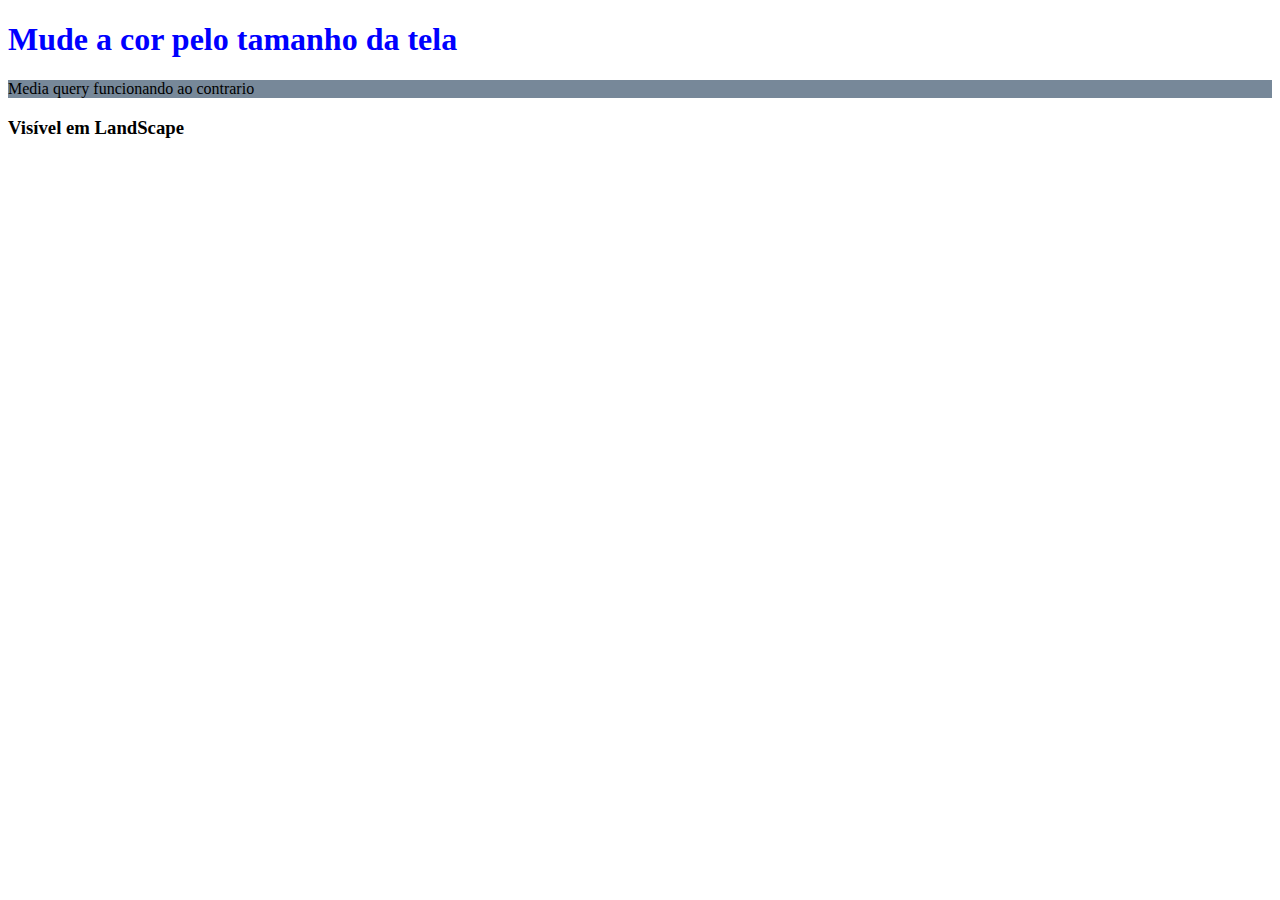
<file: 7_Responsividade/index.html>
<!DOCTYPE html>
<html lang="pt-br">
<head>
    <meta charset="UTF-8">
    <!-- 1 Meta tag de responsividade -->
    <meta name="viewport" content="width=device-width, initial-scale=1.0">
    <title>Responsividade</title>

    <link rel="stylesheet" href="css/style.css">
</head>
<body>
    <!-- 2 Media Query -->
    <h1>Mude a cor pelo tamanho da tela</h1>

    <!-- 3 Min width -->
    <p>Media query funcionando ao contrario</p>
    
    <!-- 4 LandScape -->
    <h3>Visível em LandScape</h3>
</body>
</html>
</file>
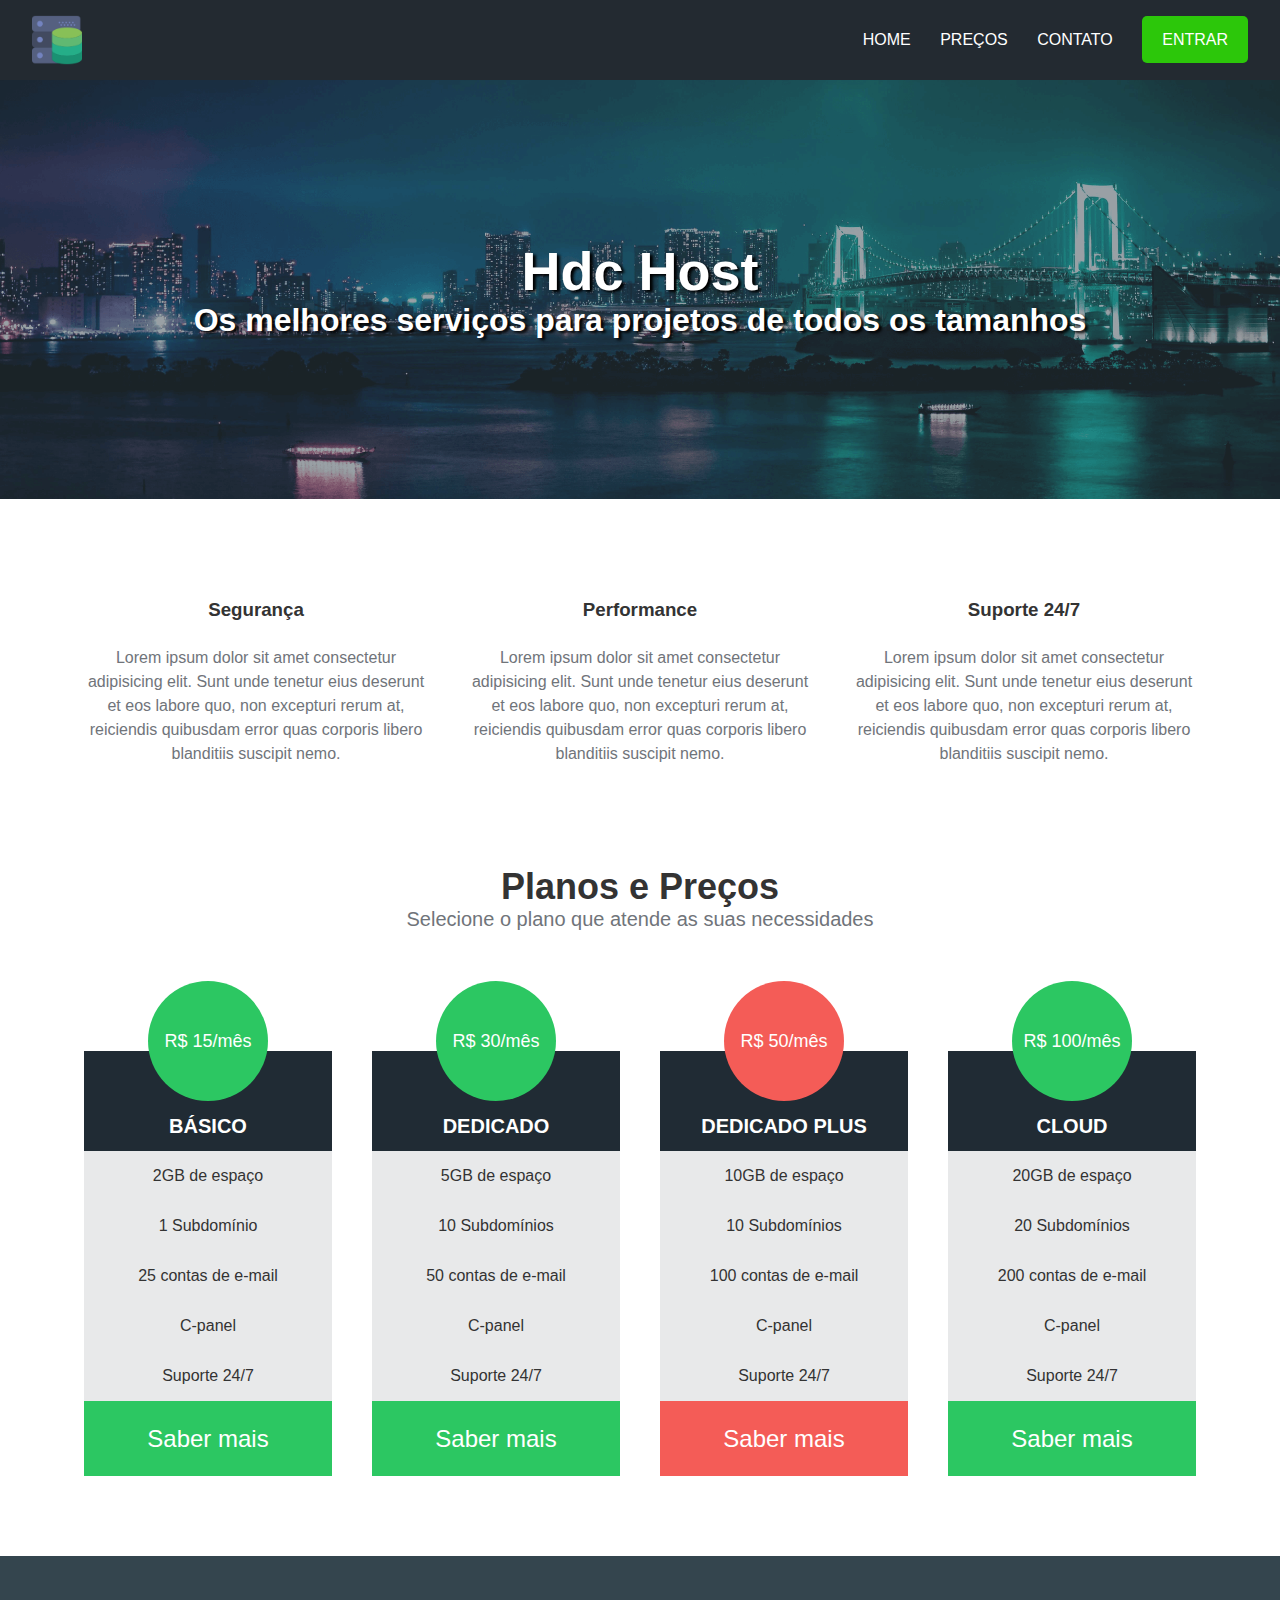
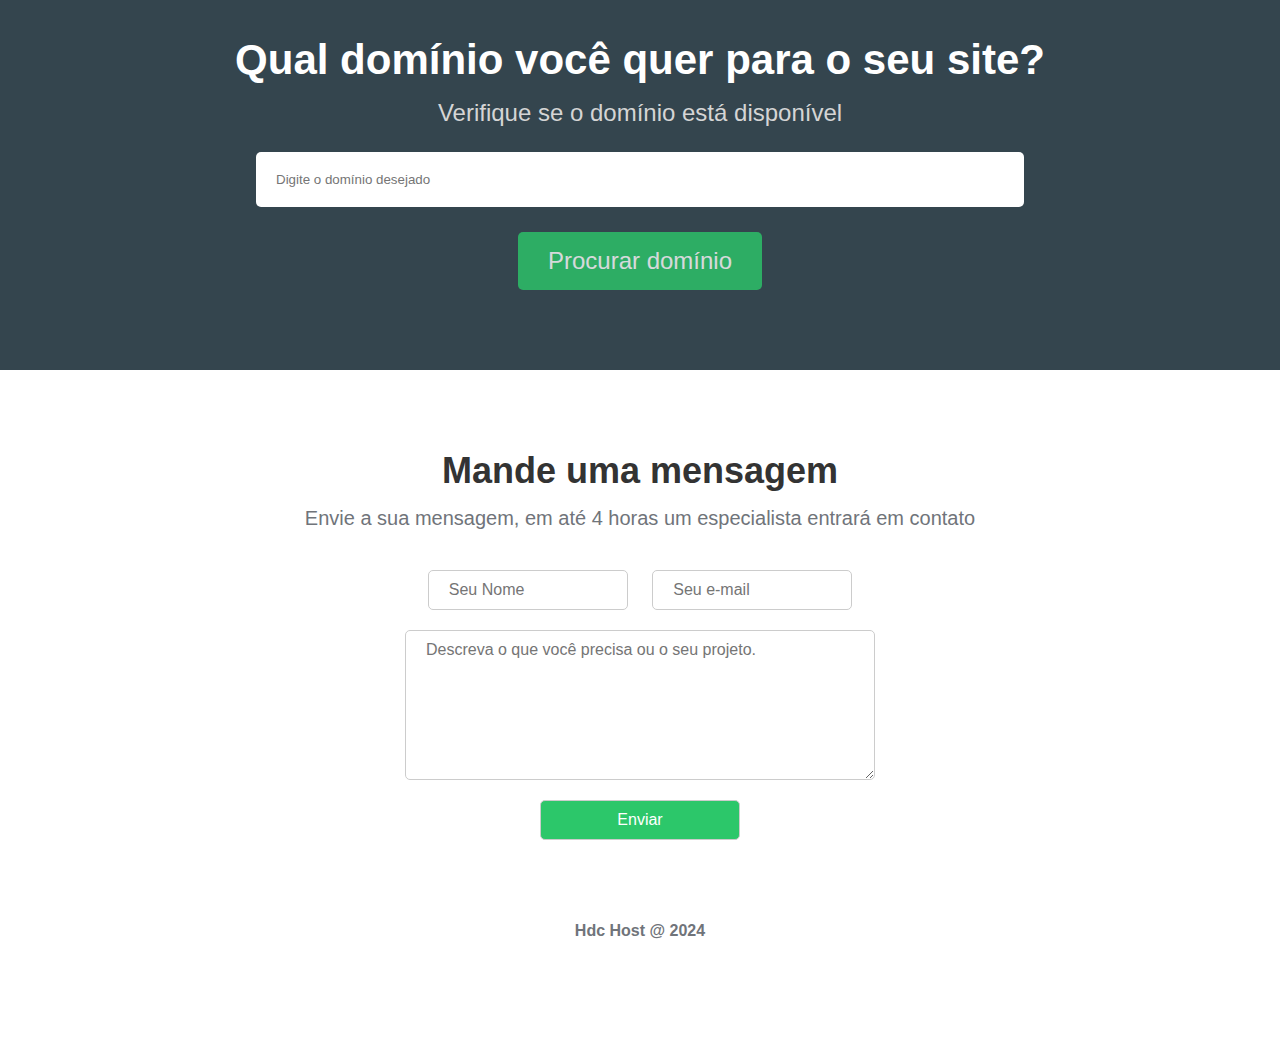
<file: 8_Projeto3/index.html>
<!DOCTYPE html>
<html lang="pt-br">
<head>
    <meta charset="UTF-8">
    <meta name="viewport" content="width=device-width, initial-scale=1.0">
    <title>Hdc Host</title>

    <!-- Icones -->
    <link rel="stylesheet" href="https://cdnjs.cloudflare.com/ajax/libs/font-awesome/6.5.1/css/all.min.css" integrity="sha512-DTOQO9RWCH3ppGqcWaEA1BIZOC6xxalwEsw9c2QQeAIftl+Vegovlnee1c9QX4TctnWMn13TZye+giMm8e2LwA==" crossorigin="anonymous" referrerpolicy="no-referrer" />

    <link rel="stylesheet" href="css/style.css">
</head>
<body>
    <div class="container">
        <div class="nav-container">
            <nav>
                <a href="#"><img class="logo" src="img/hdchostlogo.png" alt="Hdc Host"></a>
                <ul class="nav-itens">
                    <li><a href="#">Home</a></li>
                    <li><a href="#">Preços</a></li>
                    <li><a href="#">Contato</a></li>
                    <li><a class="default-btn" href="#">Entrar</a></li>
                </ul>
            </nav>
        </div>

        <main>
            <div class="main-banner">
                <h1>Hdc Host</h1>
                <p>Os melhores serviços para projetos de todos os tamanhos</p>
            </div>
            <section class="services-container">
                <ul>
                    <li>
                        <i class="fas fa-shield-alt"></i>
                        <h3>Segurança</h3>
                        <p>Lorem ipsum dolor sit amet consectetur adipisicing elit. Sunt unde tenetur eius deserunt et eos labore quo, non excepturi rerum at, reiciendis quibusdam error quas corporis libero blanditiis suscipit nemo.</p>
                    </li>
                    <li>
                        <i class="fas fa-rocket"></i>
                        <h3>Performance</h3>
                        <p>Lorem ipsum dolor sit amet consectetur adipisicing elit. Sunt unde tenetur eius deserunt et eos labore quo, non excepturi rerum at, reiciendis quibusdam error quas corporis libero blanditiis suscipit nemo.</p>
                    </li>
                    <li>
                        <i class="fas fa-comments"></i>
                        <h3>Suporte 24/7</h3>
                        <p>Lorem ipsum dolor sit amet consectetur adipisicing elit. Sunt unde tenetur eius deserunt et eos labore quo, non excepturi rerum at, reiciendis quibusdam error quas corporis libero blanditiis suscipit nemo.</p>
                    </li>
                </ul>
            </section>

            <section class="pricing-container">
                <h2>Planos e Preços</h2>
                <p>Selecione o plano que atende as suas necessidades</p>
                <div class="plans-container">
                    <div class="plan">
                        <ul>
                            <li class="price">R$ 15/mês</li>
                            <li class="plan-name">Básico</li>
                            <li>2GB de espaço</li>
                            <li>1 Subdomínio</li>
                            <li>25 contas de e-mail</li>
                            <li>C-panel</li>
                            <li>Suporte 24/7</li>
                            <li class="plan-btn">Saber mais</li>
                        </ul>
                    </div>

                    <div class="plan">
                        <ul>
                            <li class="price">R$ 30/mês</li>
                            <li class="plan-name">Dedicado</li>
                            <li>5GB de espaço</li>
                            <li>10 Subdomínios</li>
                            <li>50 contas de e-mail</li>
                            <li>C-panel</li>
                            <li>Suporte 24/7</li>
                            <li class="plan-btn">Saber mais</li>
                        </ul>
                    </div>

                    <div class="plan">
                        <ul>
                            <li class="price recommended">R$ 50/mês</li>
                            <li class="plan-name">Dedicado Plus</li>
                            <li>10GB de espaço</li>
                            <li>10 Subdomínios</li>
                            <li>100 contas de e-mail</li>
                            <li>C-panel</li>
                            <li>Suporte 24/7</li>
                            <li class="plan-btn recommended">Saber mais</li>
                        </ul>
                    </div>

                    <div class="plan">
                        <ul>
                            <li class="price">R$ 100/mês</li>
                            <li class="plan-name">Cloud</li>
                            <li>20GB de espaço</li>
                            <li>20 Subdomínios</li>
                            <li>200 contas de e-mail</li>
                            <li>C-panel</li>
                            <li>Suporte 24/7</li>
                            <li class="plan-btn">Saber mais</li>
                        </ul>
                    </div>
                </div>
            </section>
            <section class="searchdomain-container">
                <h2>Qual domínio você quer para o seu site?</h2>
                <p>Verifique se o domínio está disponível</p>
                <form action="#">
                    <input type="text" name="domain" id="domain" placeholder="Digite o domínio desejado">
                    <input type="submit" value="Procurar domínio">
                </form>
            </section>
            <section class="contact-container">
                <h2>Mande uma mensagem</h2>
                <p>Envie a sua mensagem, em até 4 horas um especialista entrará em contato</p>
                <form action="#">
                    <input type="text" name="name" id="name" placeholder="Seu Nome">
                    <input type="email" name="email" id="email" placeholder="Seu e-mail">
                    <textarea name="message" id="message" placeholder="Descreva o que você precisa ou o seu projeto."></textarea>
                    <input type="submit" value="Enviar">
                </form>
            </section>
        </main>

        <footer>
            <p>Hdc Host @ 2024</p>
        </footer>

    </div>
</body>
</html>
</file>
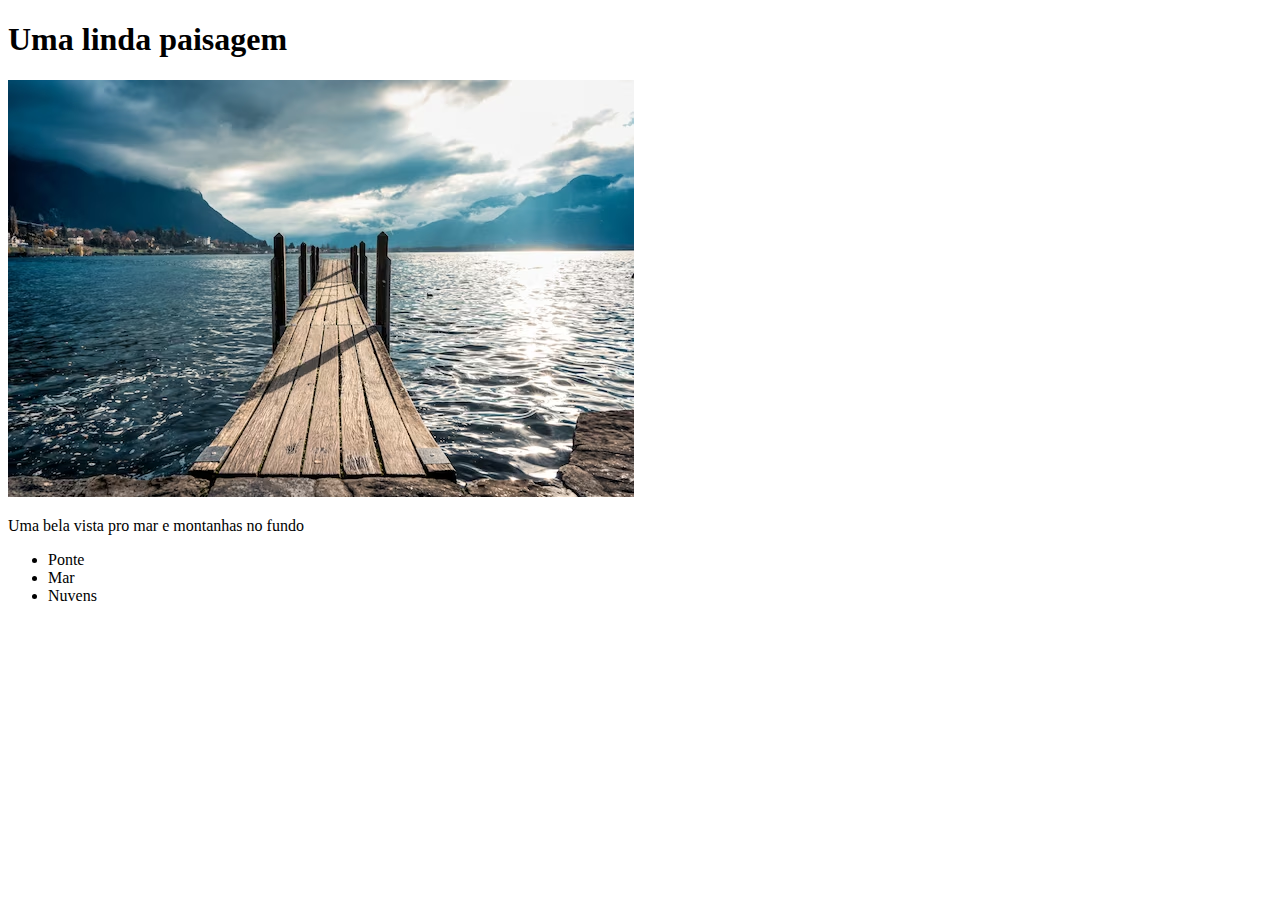
<file: Desafio_1/index.html>
<!DOCTYPE html>
<html lang="pt-br">
<head>
    <meta charset="UTF-8">
    <meta name="viewport" content="width=device-width, initial-scale=1.0">
    <title>Desafio 1</title>
</head>
<body>
    <h1>Uma linda paisagem</h1>
    <img src="../Desafio_1/images/paisagem-com-ponte-de-madeira_218182-8.avif" alt="paisagem com ponte de madeira">
    <p>Uma bela vista pro mar e montanhas no fundo</p>
    <ul>
        <li>Ponte</li>
        <li>Mar</li>
        <li>Nuvens</li>
    </ul>
</body>
</html>
</file>
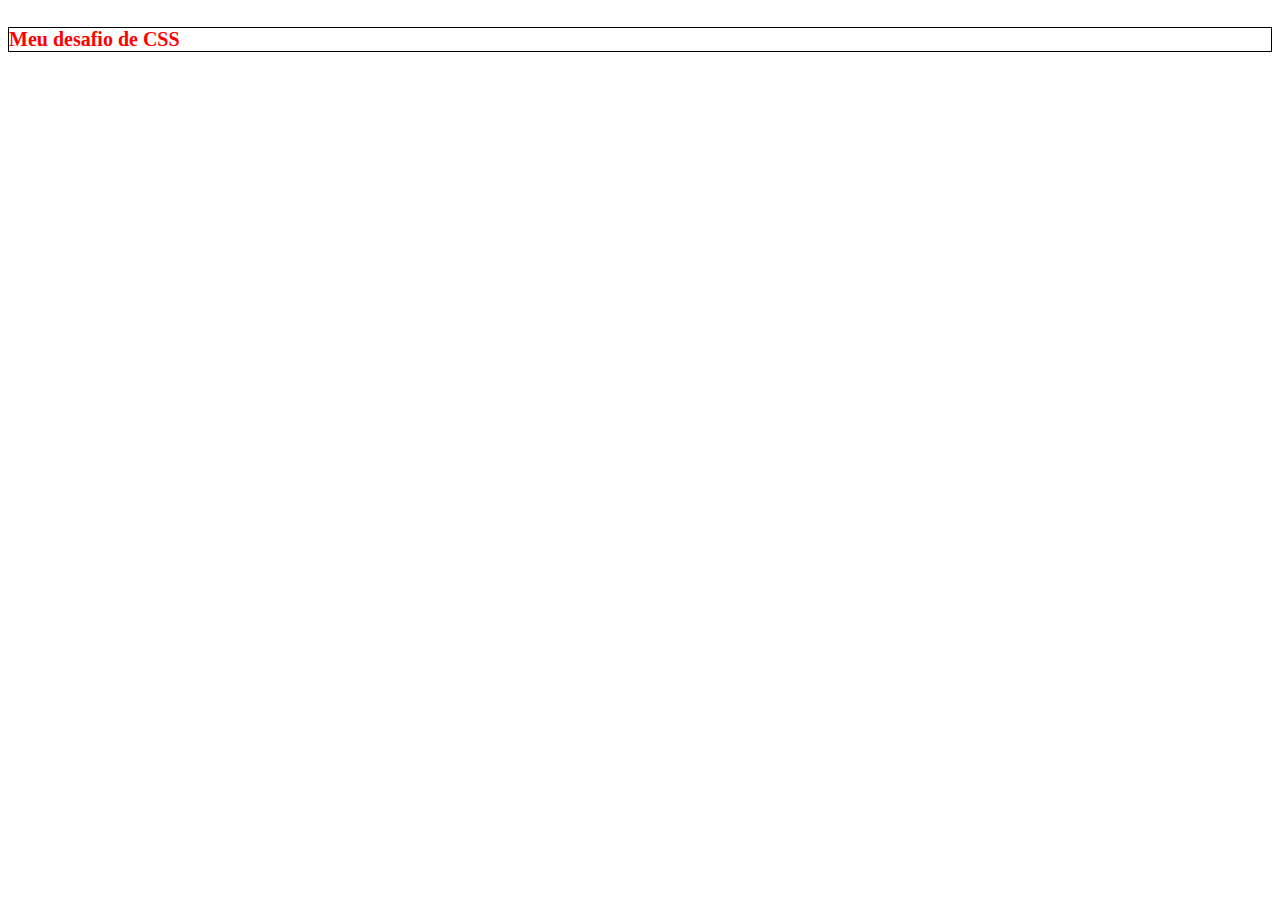
<file: Desafio_2/index.html>
<!DOCTYPE html>
<html lang="pt-br">
<head>
    <meta charset="UTF-8">
    <meta name="viewport" content="width=device-width, initial-scale=1.0">
    <title>Desafio 2</title>

    <link rel="stylesheet" href="css/titles.css">
</head>
<body>
    <h4>Meu desafio de CSS</h4>
</body>
</html>
</file>
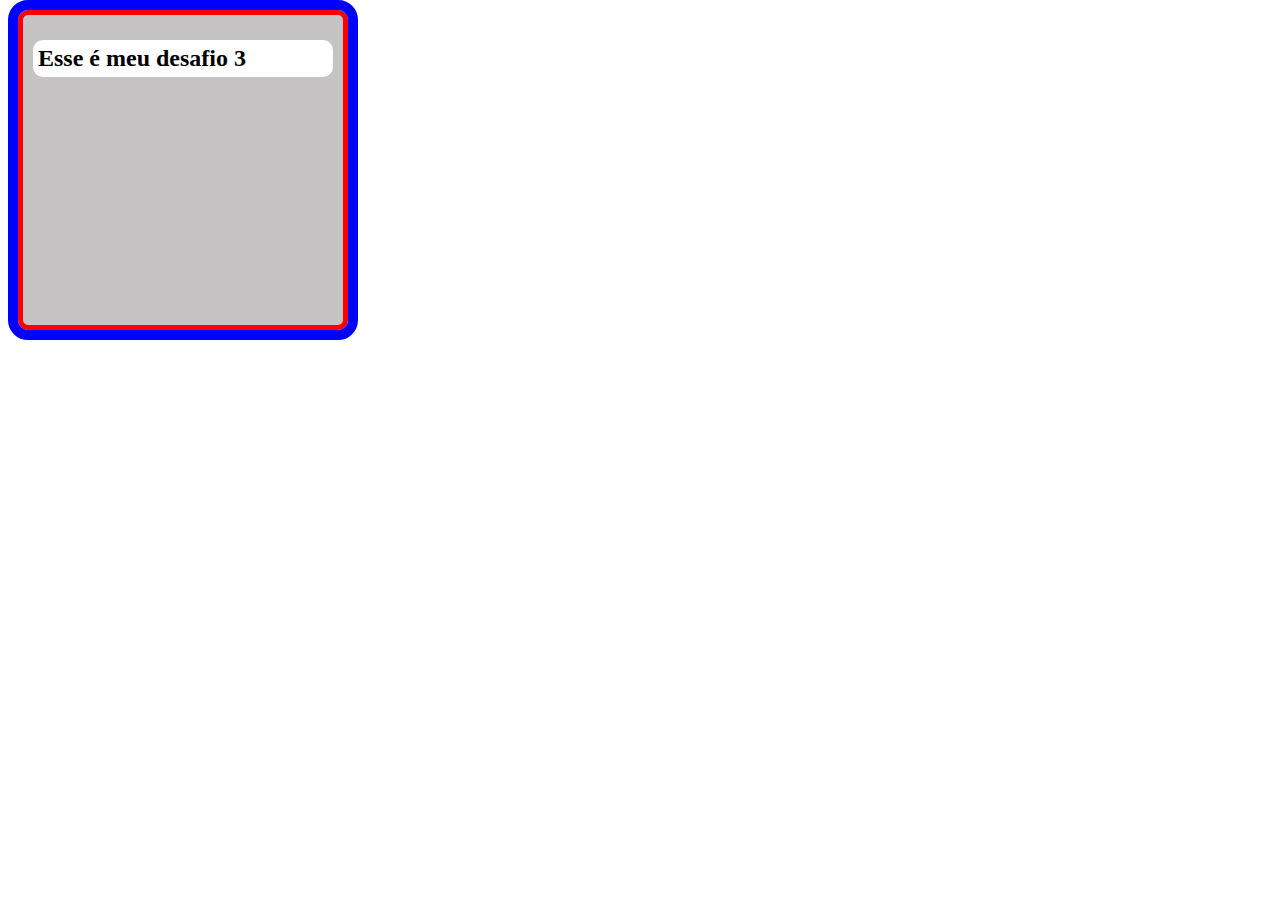
<file: Desafio_3/index.html>
<!DOCTYPE html>
<html lang="pt-br">
<head>
    <meta charset="UTF-8">
    <meta name="viewport" content="width=device-width, initial-scale=1.0">
    <title>Desafio 3</title>
    <link rel="stylesheet" href="styles.css">
</head>
<body>
    <div id="box-model">
        <h2 class="titulo">Esse é meu desafio 3</h2>
    </div>
</body>
</html>
</file>
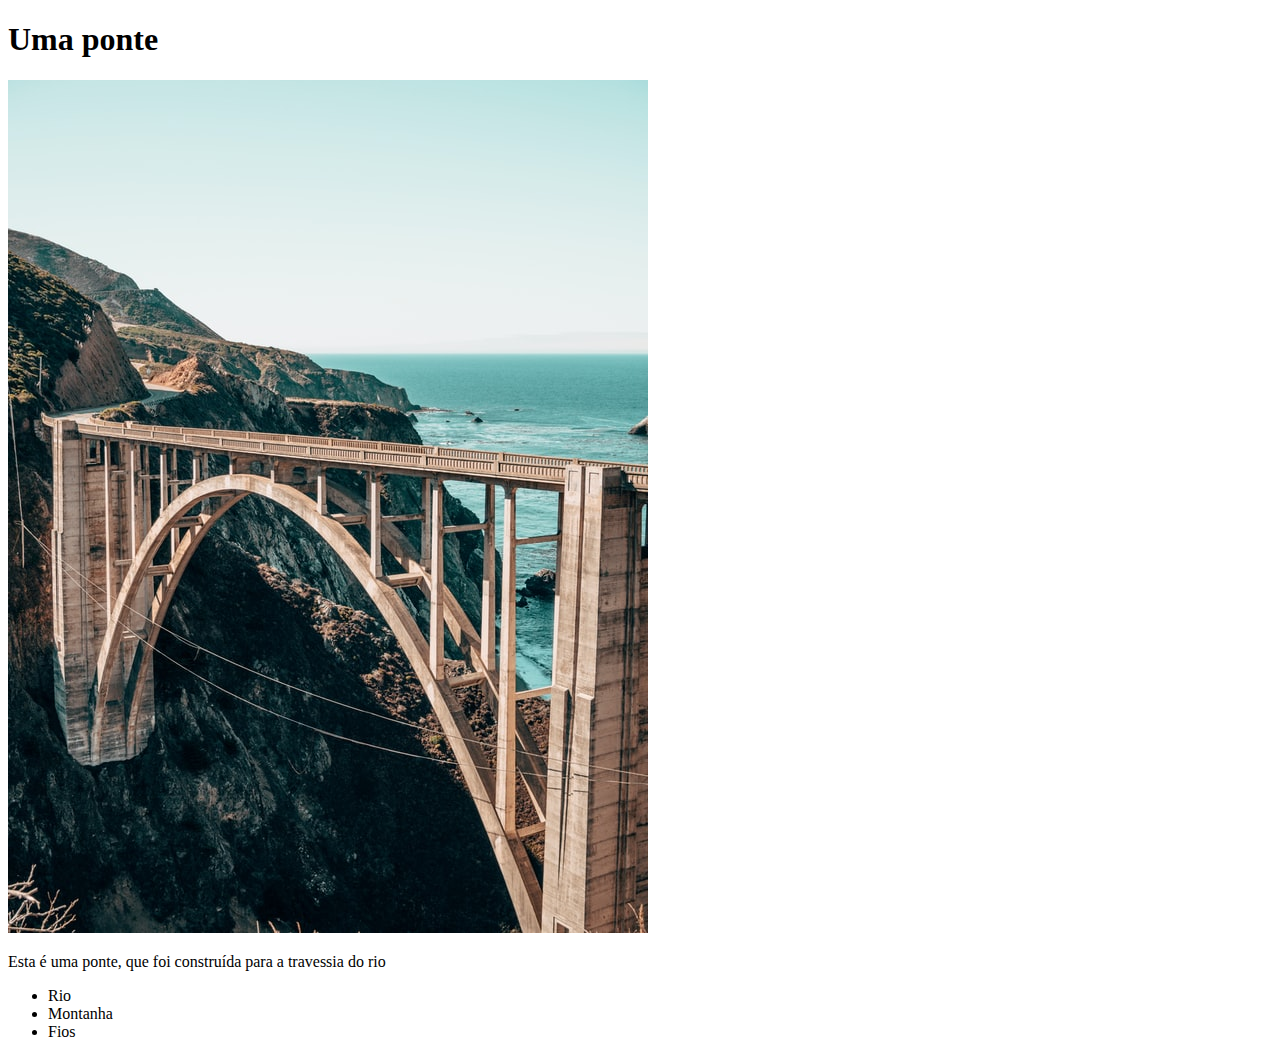
<file: 2_HTML/desafio.html>
<!DOCTYPE html>
<html lang="en">
  <head>
    <meta charset="UTF-8" />
    <meta http-equiv="X-UA-Compatible" content="IE=edge" />
    <meta name="viewport" content="width=device-width, initial-scale=1.0" />
    <title>Meu desafio</title>
  </head>
  <body>
    <h1>Uma ponte</h1>
    <img src="img/bridge.jpg" alt="Uma ponte e um rio" />
    <p>Esta é uma ponte, que foi construída para a travessia do rio</p>
    <ul>
      <li>Rio</li>
      <li>Montanha</li>
      <li>Fios</li>
    </ul>
  </body>
</html>
</file>
<file: 3_CSS/css/styles.css>
/* 4 - External */
body {
  padding-bottom: 500px;
}

h3 {
  color: green;
}

/* p {
  color: blueviolet;
} */

/* Algum comentário */
/* mais um comentário * /
/* Terceiro comentário */

/* classes */
.paragraph {
  background-color: #000;
  color: aqua;
  padding: 5px;
}

/* ids */
#exclusive-title {
  background-color: purple;
  color: yellow;
  padding: 10px;
  font-size: 40px;
}

/* ordem das regras */
h2 {
  border-bottom: 2px solid red;
}

.titulo {
  border-bottom: 3px solid blue;
}

#algum-titulo {
  border-bottom: 4px solid green;
}

/* Nome de cores */
.color-name {
  color: crimson;
}

/* Hex */
.hex {
  color: #55a398;
}

.hex-2 {
  color: #00eaff;
}

/* Aprofundando em hex */
.simple-hex {
  color: #333;
}

.simple-hex-2 {
  color: #a5f;
}

/* RGB */
.rgb {
  color: rgb(255, 0, 0);
}

.mixed-rgb {
  color: rgb(199, 21, 47);
}

/* RGBA */
.rgba {
  color: rgba(100, 199, 45, 0.3);
}

/* HSL */
.hsl {
  color: hsl(100, 20%, 50%);
}

.hsl-2 {
  color: hsl(201, 82%, 48%);
}

/* Background */
.bg {
  background-color: #000;
  color: yellow;
}

.bg-2 {
  background-color: rgb(200, 20, 40);
  color: #00eaff;
}

/* Background opacity */
.bg-opacity {
  background-color: green;
  opacity: 0.2;
}

.bg-opacity-2 {
  background-color: #999;
  color: #000;
  opacity: 0.8;
}

/* RGBA com opacidade */
.rgba-opacity {
  background-color: rgba(90, 120, 20, 0.2);
  color: #000;
}

/* BG image */
.bg-image {
  background-image: url("../img/nature.jpg");
  padding: 10px;
  color: #fff;
}

/* Centralizando bg image */
.not-centered-bg,
.centered-bg {
  height: 400px;
  width: 400px;
  background-image: url("../img/bridge.jpg");
}

.centered-bg {
  background-position: center;
  background-size: cover;
}

/* largura e altura */
.height-width {
  height: 200px;
  width: 100px;
  background-color: red;
}

.height-width-2 {
  height: 300px;
  background-color: #333;
}

/* Padding */
.without-padding,
.padding {
  background-color: #111;
  color: #fff;
}

.padding {
  background-color: #333;
  padding: 20px;
}

/* Padding individual */
.padding-individual {
  background-color: #222;
  color: #fff;
  padding-top: 5px;
  padding-left: 10px;
  padding-right: 20px;
  padding-bottom: 40px;
}

/* Shorthand padding */
.shorthand-padding {
  background-color: #444;
  padding: 6px 12px 18px 24px;
}

.shorthand-padding-2 {
  background-color: #555;
  padding: 10px 20px;
  /* padding: 10px 20px 10px 20px; */
}

/* Padding com width */
.without-border-box {
  background-color: #444;
  color: #fff;
  width: 400px;
  padding: 50px;
}

.border-box {
  background-color: #666;
  color: #fff;
  width: 400px;
  padding: 50px;
  box-sizing: border-box;
}

/* Border */
.border {
  border: 5px solid red;
  padding: 10px;
}

.border-2 {
  border: 2px dotted #931;
  padding: 25px;
}

/* Borda individual */
.border-left {
  border-left: 3px solid red;
  background-color: #222;
  padding: 25px;
}

.border-bottom {
  border-bottom: 5px double #399;
  background-color: #222;
  padding: 20px;
}

/* Borda arredondada */
.rounded-p {
  border: 4px solid blue;
  background-color: #000;
  color: blue;
  padding: 15px;
  border-radius: 15px;
}

.rounded-p-2 {
  background-color: #000;
  color: blue;
  padding: 15px;
  border-radius: 25px;
}

/* margem */
.margin {
  margin: 10px;
  background-color: #222;
}

.margin-top {
  margin-top: 50px;
  background-color: #444;
  padding: 10px;
}

.margin-shorthand {
  background-color: #666;
  margin: 5px 10px 15px 20px;
}

/* Box model */
.box-model {
  margin: 20px;
  padding: 15px 25px;
  border: 3px solid #845;
  border-radius: 7px;
  width: 200px;
  height: 400px;
}

/* Desafio 3 */
#box-model-challenge {
  margin: 15px;
  padding: 15px;
  border: 5px solid #459;
  outline: 5px solid #952;
  background-color: #123;
}

.challenge-title {
  background-color: #000;
  color: #fff;
  border: none;
}

/* Text align */
.text-aligned {
  text-align: right;
}

.container-center {
  text-align: center;
  width: 300px;
  border: 1px solid red;
}

/* Text decoration */
.underline {
  text-decoration: underline;
}

.line-trough {
  text-decoration: line-through;
}

.remove-underline {
  text-decoration: none;
  color: red;
}

/* text transform */
.upper {
  text-transform: uppercase;
}

.lower {
  text-transform: lowercase;
}

/* letter spacing */
.spacing {
  letter-spacing: 5px;
}

/* Fontes */
.serif {
  font-family: Georgia;
}

.sans-serif {
  font-family: Helvetica;
}

.monospace {
  font-style: "Courier New";
}

.cursive {
  font-family: cursive;
}

.fantasy {
  font-family: fantasy;
}

/* Text style */
.italic {
  font-style: italic;
}

.oblique {
  font-style: oblique;
}

/* font weight */
.thin,
.bold,
.bolder {
  font-family: Helvetica;
}

.thin {
  font-weight: 100;
}

.bold {
  font-weight: 600;
}

.bolder {
  font-weight: 900;
}

/* Font size */
.small {
  font-size: 6px;
}

.big {
  font-size: 78px;
}

/* Display */
.inline-box {
  width: 50px;
  height: 50px;
  background-color: #4f8;
  margin: 10px;
  display: inline-block;
}

.block {
  background-color: #333;
  display: block;
  margin: 10px;
}

.invisible {
  display: none;
}

/* static */
.static {
  position: static;
  background-color: #391;
  color: #fff;
  width: 100px;
  height: 100px;
}

/* Relative */
.relative {
  position: relative;
  background-color: #224;
  color: #fff;
  width: 100px;
  height: 100px;
  top: 100px;
  left: 40px;
}

/* Absolute */
.absolute {
  position: absolute;
  background-color: #964;
  color: #fff;
  width: 100px;
  height: 100px;
  top: 2px;
  right: 2px;
}

/* Absolute e relative */
.relative-container {
  width: 300px;
  height: 300px;
  border: 1px solid red;
  margin-top: 120px;
  position: relative;
}

.absolute-1,
.absolute-2 {
  width: 50px;
  height: 50px;
  background-color: #422;
  position: absolute;
}

.absolute-1 {
  top: 10px;
  left: 10px;
}

.absolute-2 {
  bottom: 10px;
  right: 10px;
}

/* Fixed */
.fixed {
  width: 100px;
  height: 100px;
  background-color: #851;
  border: 1px solid blue;
  position: fixed;
  top: 50px;
  right: 100px;
}

/* sticky */
.sticky {
  width: 100px;
  height: 100px;
  background-color: #994;
  border: 1px solid green;
  position: sticky;
  top: 10px;
}

/* z index */
.absolute-3,
.absolute-4,
.absolute-5 {
  width: 50px;
  height: 50px;
  background-color: #123;
  position: absolute;
}

.absolute-3 {
  top: 0;
  left: 0;
  z-index: 3;
}

.absolute-4 {
  top: 10px;
  left: 10px;
  background-color: #246;
  z-index: 20;
}

.absolute-5 {
  top: 40px;
  left: 40px;
  background-color: #453;
  z-index: 1;
}
</file>
<file: 3_CSS/css/lists.css>
ul {
  border: 1px solid blue;
  padding: 10px;
}

li {
  color: darkblue;
}
</file>
<file: 3_CSS/css/titles.css>
h4 {
  background-color: magenta;
  color: white;
}
</file>
<file: 4_Projeto1/css/style.css>
/* Body */

html{
    font-family: Arial, Helvetica, sans-serif;
    background-color: #ddd;
}

.container{
    max-width: 1100px;
    background-color: #fff;
    position: relative;
    margin: 50px auto;
    padding: 20px 50px;
}

.bold{
    font-weight: bold;
}

/* Header */

.header{
    text-align: center;
}

.main-title{
    font-size: 40px;
}

.main-paragraph{
    font-style: italic;
}

/* Imagem destaque */

.first-image{
    text-align: center;
    margin-top: 30px;
}

/* Biografia */

.biography-container {
    padding: 25px 0px;
    margin: 25px 0px;
    border-top: 1px dashed #ddd;
    border-bottom: 1px dashed #ddd;
}

/* Quotes */

.quotes-container {
    background-color: #ddd;
    padding: 30px;
}

.quotes-container blockquote{
    font-weight: bold;
    font-size: 20px;
}

.quotes-container p{
    font-style: italic;
}

/* Curiosidades */

.curiosities-container {
    padding: 25px 0px;
    margin: 25px 0px;
    border-top: 1px dashed #ddd;
    border-bottom: 1px dashed #ddd;
}

.curiosities-container li{
   margin: 10px;
}

/* Imagem bold */

.img-bold {
    font-weight: bold;
    text-align: center;
}
</file>
<file: 5_FORMULARIO/css/style.css>
body {
    padding-bottom: 500px;
}

div {
    margin-bottom: 10px;
}

div input, div label {
    display: block;
}

.radio label, .radio input, .radio span {
    display: inline-block;
}

.placeholder input {
    width: 300px;
}
</file>
<file: 7_Responsividade/css/style.css>
/* media query*/

/* BREAKPOINTS MAIS UTILIZADOS 

    Celular: 600px e abaixo
    Tablets: 768px até 600px
    Mini Laptops: 992px até 768px
    Desktops e Laptops: 992px e acima

*/
h1 {
    color: blue;
}

p {
    background-color: red;
    color: #fff;
}

@media screen and (max-width: 500px) {
    h1 {
        color: red;
    }
}


@media screen and (min-width: 800px){
    p {
        background-color: #789;
        color: #000;
    }
}

/* LandScape */
h3 {
    display: none;
}

@media screen and (orientation: landscape) {
    h3 {
        display: block;
    }
}
</file>
<file: 8_Projeto3/css/style.css>
* {
    margin: 0;
    padding: 0;
    font-family: Helvetica, Arial, sans-serif;
    box-sizing: border-box;
}


h1, h2, h3 {
    color: #333;
}


p {
    color: #70747a;
}


/* Nav */
.nav-container {
    width: 100%;
    height: 80px;
    background-color: #232a31;
    padding: 0 2rem;
}
nav {
    position: relative;
}


.logo {
    width: 50px;
    margin-top: 15px;
}


.nav-itens {
    position: absolute;
    right: 0;
    height: 80px;
    line-height: 80px;
    margin: 0;
    display: inline-block;
}
.nav-itens li {
    display: inline-block;
    text-transform: uppercase;
    margin-left: 25px;
}
.nav-itens a {
    color: #fff;
    text-decoration: none;
    transition: 0.5s;
}
.nav-itens a:hover {
    color: #7a7a7a;
}


.default-btn {
    padding: 15px 20px;
    background-color: #2cc70a;
    border-radius: 5px;
}


.nav-itens .default-btn:hover {
    background-color: #22bb5f;
    color: #fff;
}


/* main banner */
.main-banner {
    background-image: url("../img/mainbanner.png");
    background-size: cover;
    background-position: center;
    padding: 10rem 0;
}
.main-banner h1, .main-banner p {
    color: #fff;
    text-align: center;
    font-weight: bold;
    text-shadow: #000 3px 2px 3px; 
}
.main-banner h1 {
    font-size: 54px;
}
.main-banner p {
    font-size: 32px;
}


/* services */
.services-container {
    padding: 5rem 0;
}
.services-container ul {
    display: flex;
    width: 90%;
    margin: 0 auto;
}
.services-container li {
    flex: 1 1 200px;
    list-style: none;
    text-align: center;
    padding: 20px;
}


.fas {
    font-size: 60px;
    margin-bottom: 15px;
}

.fa-shield-alt {
    color: #2cc76a;
}
.fa-rocket {
    color: #ef3f29;
}
.fa-comments {
    color: #ef8f29;
}


.services-container h3 {
    margin-bottom: 25px;
}
.services-container p {
    line-height: 24px;
}


/* prices and plans */
.pricing-container {
    padding-bottom: 5rem;
    text-align: center;
}
.pricing-container h2 {
    font-size: 36px;
}
.pricing-container p {
    font-size: 20px;
}


.plans-container {
    display: flex;
    justify-content: space-between;
    width: 90%;
    margin: 50px auto 0;
}


.plan {
    flex: 1;
    max-width: 275px;
    margin: 0 20px;
}
.plan ul {
    padding: 0;
}
.plan li {
    list-style: none;
    height: 50px;
    line-height: 50px;
    background-color: #e8e9ea;
    color: #333;
}


.plan .price {
    width: 120px;
    height: 120px;
    border-radius: 60px;
    background-color: #2cc762;
    color: #fff;
    text-align: center;
    line-height: 120px;
    margin: 0 auto -50px;
    font-size: 18px;
    position: relative;
}
.plan .plan-name {
    text-transform: uppercase;
    font-size: 20px;
    font-weight: bold;
    color: #fff;
    background-color: #202b34;
    padding: 50px 0;
}
.plan .plan-btn {
    background-color: #2cc762;
    color: #fff;
    font-size: 24px;
    height: 75px;
    line-height: 75px;
    cursor: pointer;
}
.plan .recommended {
    background-color: #f45c57;
}


/* search domain */
.searchdomain-container {
    background-color: #34454e;
    text-align: center;
    padding: 5rem 0;
}
.searchdomain-container h2 {
    color: #fff;
    font-size: 42px;
    margin-bottom: 15px;
}
.searchdomain-container p {
    color: #d5d5d5;
    font-size: 24px;
    margin-bottom: 25px;
}
.searchdomain-container input {
    display: block;
    border: none;
    border-radius: 5px;
    margin: 0 auto;
}
.searchdomain-container input[type="text"] {
    width: 60%;
    padding: 20px;
    margin-bottom: 25px;
}
.searchdomain-container input[type="submit"] {
    background-color: #2cc76a;
    padding: 15px 30px;
    color: #fff;
    font-size: 24px;
    cursor: pointer;
    opacity: 0.8;
}
.searchdomain-container input[type="submit"]:hover {
    opacity: 1;
}


/* contact form */
.contact-container {
    text-align: center;
    padding: 5rem 0 2rem 0;
}
.contact-container h2 {
    font-size: 36px;
    margin-bottom: 15px;
}
.contact-container p {
    font-size: 20px;
    margin-bottom: 40px;
}
.contact-container input, .contact-container textarea {
    width: 200px;
    padding: 10px 20px;
    font-size: 16px;
    border-radius: 5px;
    border: 1px solid #ccc;
    margin: 0 10px 20px;
} 
.contact-container textarea {
    display: block;
    margin: 0 auto 20px;
    width: 470px;
    height: 150px;
}
.contact-container input[type="submit"] {
    display: block;
    margin: 0 auto;
    background-color: #2cc76a;
    color: #fff;
    cursor: pointer;
}


/* footer */
footer {
    text-align: center;
    font-weight: bold;
    margin: 50px 0 100px;
}


/* responsividade */

/* small laptops a partir de 1100px */
@media (max-width: 1100px) {
    .plans-container {
        width: 95%;
    }
    .plan {
        margin: 0 5px;
    }
}


/* tablet 900px */
@media (max-width: 900px) {
    .main-banner p {
        padding: 0 6rem;
    }
    .searchdomain-container {
        padding: 2rem 4rem;
    }
    .searchdomain-container h2 {
        font-size: 30px;
    }
}


/* celular 576px */
@media (max-width: 576px) {
    html, body {
        overflow-x: hidden;
    }
    .nav-itens li {
        font-size: 12px;
        margin-left: 10px;
    }
    .main-banner p {
        padding: 0 2rem;
    }
    .services-container ul {
        flex-direction: column;
    }
    .plans-container {
        flex-direction: column;
        width: 100%;
        padding: 0 2rem;
    }
    .plan {
        width: 100%;
        max-width: 100%;
        margin-bottom: 15px;
    }
    .searchdomain-container h2 {
        font-size: 28px;
    }
    .searchdomain-container input[type="text"] {
        width: 100%;
    }
    .contact-container {
        padding: 3rem 2rem;
    }
    .contact-container input, .contact-container textarea {
        width: 100%;
        margin: 10px 0;
    }
}
</file>
<file: Desafio_2/css/titles.css>
h4 {
    color: red;
    font-size: 20px;
    border: 1px solid black;
}
</file>
<file: Desafio_3/styles.css>
#box-model{
    background-color: #c5c3c3;
    margin: 10px;
    padding: 5px 10px;
    border: 5px solid red;
    border-radius: 10px;
    width: 300px;
    height: 300px;
    outline: 10px solid blue;
}

.titulo{
    background-color: #fff;
    padding: 5px;
    border-radius: 10px;
    
}
</file>
<file: 6_Projeto2/css/style.css>
/* reset */
* {
    margin: 0;
    padding: 0;
    font-family: Arial, Helvetica, sans-serif;
}

body {
    background-color: #f0ebf8;
}

h1,h2,h3,h4,h5 {
    color: #333;
}

p, label {
    color: #444;
}

input {
    border: none;
    border-bottom: 1px solid #ccc;
    padding: 10px 0;
}

input[type="text"], input[type="number"], input[type="date"], input[type="file"], textarea {
    width: 400px;
}

textarea {
    padding: 10px 5px;
}

/* page header */
.header {
    height: 160px;
    padding: 20px;
    background-color: #673ab7;
}

.header h3 {
    color: #fff;
    margin-top: 0;
}

/* form container */
.form-container {
    background-color: #fdfdfd;
    width: 60%;
    margin: 0 auto;
    position: relative;
    top: -62px;
}

/* form header */
.form-header {
    border-bottom: 1px solid #dfdfdf;
    height: 45px;
}

.form-header p {
    color: #673ab7;
    border-bottom: 2px solid #673ab7;
    width: 100px;
    text-align: center;
    margin: 0 auto;
    text-transform: uppercase;
    height: 45px;
    line-height: 45px;
}

/* form body */
.form-body {
    padding: 30px;
}

.form-body p {
    margin-bottom: 20px;
}

.form-title {
    margin-bottom: 15px;
}

.required-field {
    color: #d80835;
}

.box-input {
    margin-bottom: 35px;
}

.block {
    display: block;
}

.optional-box {
    display: inline-block;
    margin: 0 30px 30px 0;
}

.optional-list li {
    list-style: none;
    margin-bottom: 5px;
}

.box-input p {
    margin-bottom: 15px;
}

.btn-submit {
    background-color: #673ab7;
    color: #fff;
    border: 2px solid transparent;
    width: 150px;
    height: 50px;
    cursor: pointer;
    text-transform: uppercase;
    transition: 0.5s;
}

.btn-submit:hover {
    background-color: #fff;
    border-color: #673ab7;
    color: #673ab7;
}
</file>
